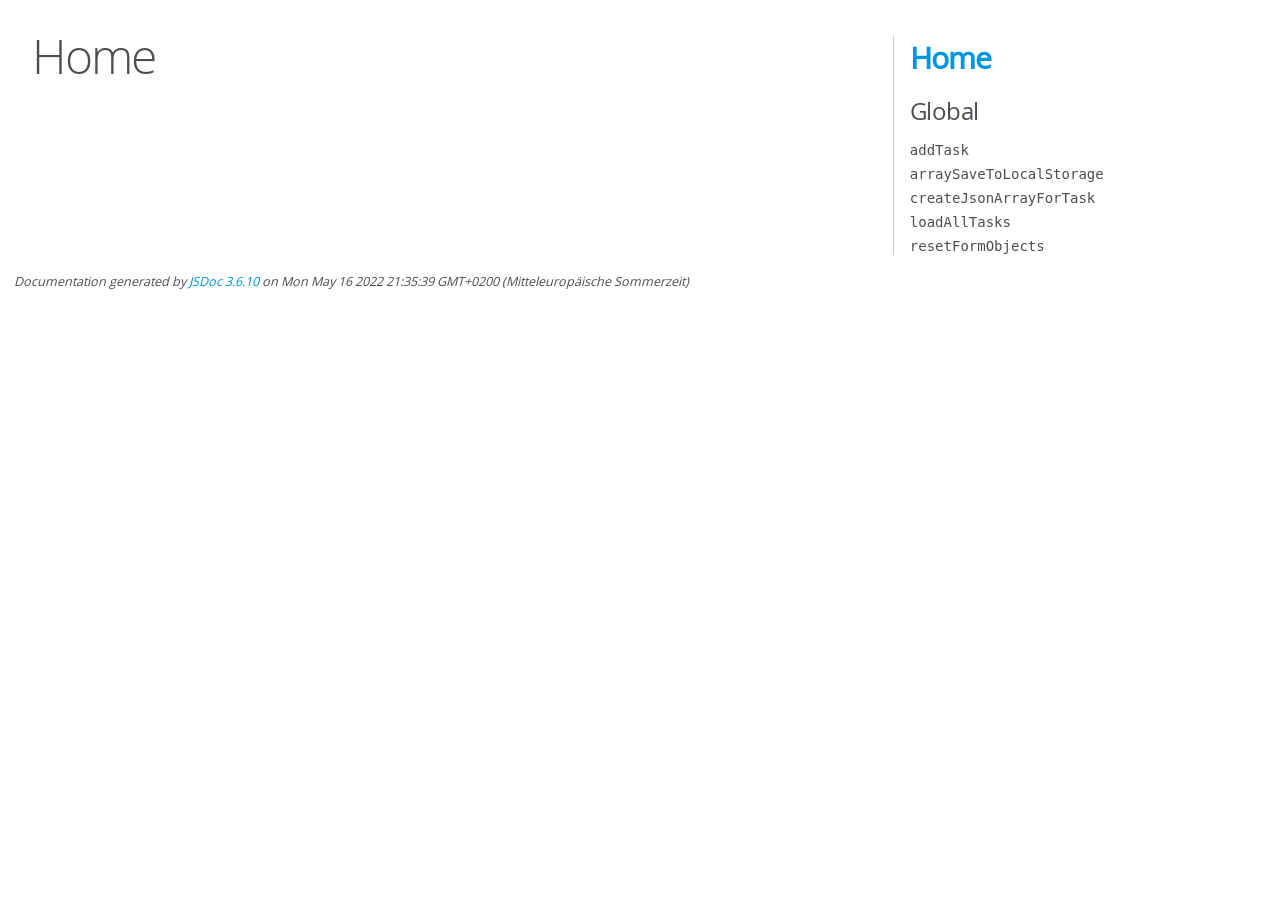
<file: js/out/index.html>
<!DOCTYPE html>
<html lang="en">
<head>
    <meta charset="utf-8">
    <title>JSDoc: Home</title>

    <script src="scripts/prettify/prettify.js"> </script>
    <script src="scripts/prettify/lang-css.js"> </script>
    <!--[if lt IE 9]>
      <script src="//html5shiv.googlecode.com/svn/trunk/html5.js"></script>
    <![endif]-->
    <link type="text/css" rel="stylesheet" href="styles/prettify-tomorrow.css">
    <link type="text/css" rel="stylesheet" href="styles/jsdoc-default.css">
</head>

<body>

<div id="main">

    <h1 class="page-title">Home</h1>

    



    


    <h3> </h3>










    









</div>

<nav>
    <h2><a href="index.html">Home</a></h2><h3>Global</h3><ul><li><a href="global.html#addTask">addTask</a></li><li><a href="global.html#arraySaveToLocalStorage">arraySaveToLocalStorage</a></li><li><a href="global.html#createJsonArrayForTask">createJsonArrayForTask</a></li><li><a href="global.html#loadAllTasks">loadAllTasks</a></li><li><a href="global.html#resetFormObjects">resetFormObjects</a></li></ul>
</nav>

<br class="clear">

<footer>
    Documentation generated by <a href="https://github.com/jsdoc/jsdoc">JSDoc 3.6.10</a> on Mon May 16 2022 21:35:39 GMT+0200 (Mitteleuropäische Sommerzeit)
</footer>

<script> prettyPrint(); </script>
<script src="scripts/linenumber.js"> </script>
</body>
</html>
</file>
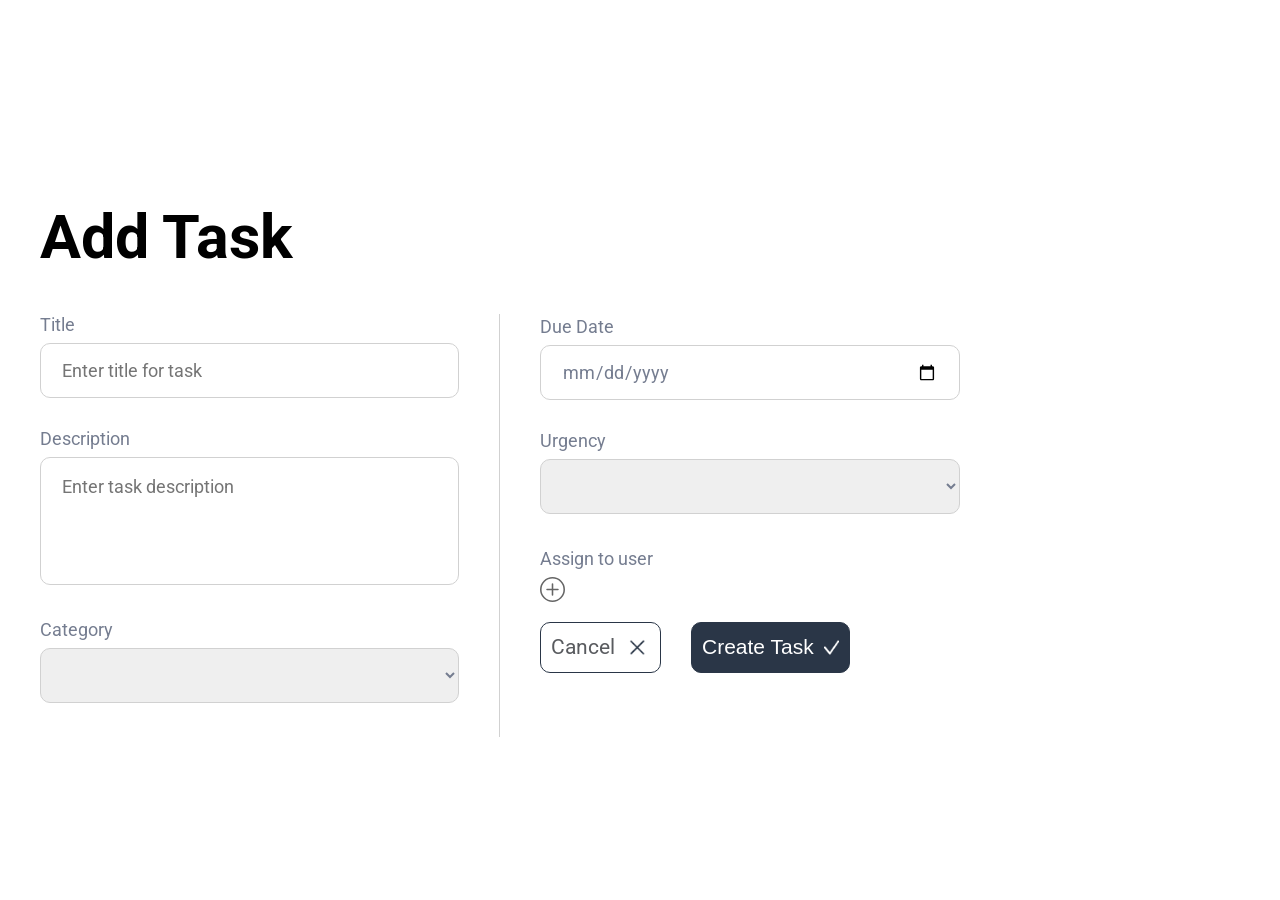
<file: addtask.html>
<!DOCTYPE html>
<html lang="en">

<head>

    <!-- Join icon -->
    <link rel="icon" type="image/x-icon" href="../img/favicon.ico">

    <!--  link google fonts Roboto -->
    <link rel="preconnect" href="https://fonts.googleapis.com">
    <link rel="preconnect" href="https://fonts.gstatic.com" crossorigin>
    <link
        href="https://fonts.googleapis.com/css2?family=Open+Sans&family=Roboto:ital,wght@0,100;0,300;0,400;0,500;0,700;0,900;1,100&display=swap"
        rel="stylesheet">

    <!-- Add Bootstrap  
    <link href="https://cdn.jsdelivr.net/npm/bootstrap@5.1.3/dist/css/bootstrap.min.css" rel="stylesheet"
        integrity="sha384-1BmE4kWBq78iYhFldvKuhfTAU6auU8tT94WrHftjDbrCEXSU1oBoqyl2QvZ6jIW3" crossorigin="anonymous">
    <script src="https://cdn.jsdelivr.net/npm/bootstrap@5.1.3/dist/js/bootstrap.bundle.min.js"
        integrity="sha384-ka7Sk0Gln4gmtz2MlQnikT1wXgYsOg+OMhuP+IlRH9sENBO0LRn5q+8nbTov4+1p"
        crossorigin="anonymous"></script>  -->

    <meta charset="UTF-8">
    <meta http-equiv="X-UA-Compatible" content="IE=edge">
    <meta name="viewport" content="width=device-width, initial-scale=1.0">

    <script src="./js/mini_backend.js"></script>
    <script src="./js/add_Task.js"></script>
    <!--<script src="./js/task.js"></script> -->
    <script src="./js/main.js"></script>
    <script src="./js/contacts.js"></script>
    <script src="./js/template.js"></script>


    <link rel="stylesheet" href="./css/main.css">
    <link rel="stylesheet" href="./css/addtask.css">
    <link rel="stylesheet" href="./css/contact-list.css">
    
    <title>Join</title>
</head>

<!-- init() -- parameter is the div id to which the class "board-menu-highlight", -->

<body onload="checkLogin()">
    <!--Include menu div-->
    <div w3-include-html="./html_templates/sidebar.html"></div>
    <!--Main div with margin from menu and top-->
    <div class="main" onclick="hideLogOut()">
        <div class="heading">

        </div>
        <!--From component of page-->
        <form onsubmit="addTask(event)">
            <div class="input-main">

                <!--Left side of form -->
                <div class="input-left">
                    <h1>Add Task</h1>
                    <div class="input-left-after-h1">
                        <label class="form-label">Title</label>
                        <input type="text" required id="title" placeholder="Enter title for task">

                        <label class="form-label">Description</label>
                        <textarea type="text" required class="" id="description" rows="3" placeholder="Enter task description"></textarea>


                        <label for="category" class="form-label">Category</label>
                        <select required class="form-select" id="category" aria-label="Default select example">
                            <option></option>
                            <option value="Marketing">Marketing</option>
                            <option value="Design">Design</option>
                            <option value="Sales">Sales</option>
                        </select>


                    </div>



                </div>
                <!--Right side of form-->
                <div class="input-right" >
                    <div class="input-right-inner" >
                    <label for="due-date" class="form-label">Due Date</label>

                    <input type="date" required id="due-date">

                    <label for="urgency" class="form-label ">Urgency</label>
                    <select required class="form-select" id="urgency" aria-label="Default select example">
                        <option></option>
                        <option value="high">high</option>
                        <option value="medium">medium</option>
                        <option value="low">low</option>
                    </select>

                    <label class="form-label label-margin">Assign to user</label>
                    <div class=" input-right-bottom">


                        <div class="avatar-plus">
                            <div id="user-img">

                            </div>
                            <!-- bootstrap svg -- class added for hover effects-->
                            <svg xmlns="http://www.w3.org/2000/svg" onclick="showUser()" id="plus-svg" width="25"
                                height="25" fill="currentColor" class="bi bi-plus-circle plus-svg" viewBox="0 0 16 16">
                                <path d="M8 15A7 7 0 1 1 8 1a7 7 0 0 1 0 14zm0 1A8 8 0 1 0 8 0a8 8 0 0 0 0 16z">
                                </path>
                                <path
                                    d="M8 4a.5.5 0 0 1 .5.5v3h3a.5.5 0 0 1 0 1h-3v3a.5.5 0 0 1-1 0v-3h-3a.5.5 0 0 1 0-1h3v-3A.5.5 0 0 1 8 4z">
                                </path>
                            </svg>
                        </div>



                        <!--Div for buttons-->

                        <div class="submit-area">
                            <div type="reset" class="button button-clear"
                                onclick="resetFormObjects()">
                                <span>Cancel</span>
                                <img src="../img/close-icon.png" class="cross-img">
                            </div>
                            <button type="submit" class="button button-fill">
                                <span>Create Task </span>
                                <img src="../img/checkmark.png" class="tick-img">
                            </button>
                            <div class="noUserSelected" id="noUserSelected"></div>

                        </div>

                    </div>
                    <div id="confirm-text" class="confirm-text"></div>

                </div>
            </div>

            </div>
        </form>
    </div>

    <div id="bg-grey" class="bg-grey d-none" onclick="closeUserDialog()">
        <div class="container-outer">
            
                <div type="button" class="button-close" aria-label="Close" >
                    <img src="../img/close-icon.png" onclick="closeUserDialog()">
                </div>
            
            
            <div id="user-container" class="user-container" onclick="event.stopPropagation()">
                
            </div>

        </div>
    </div>
</body>

</html>
</file>
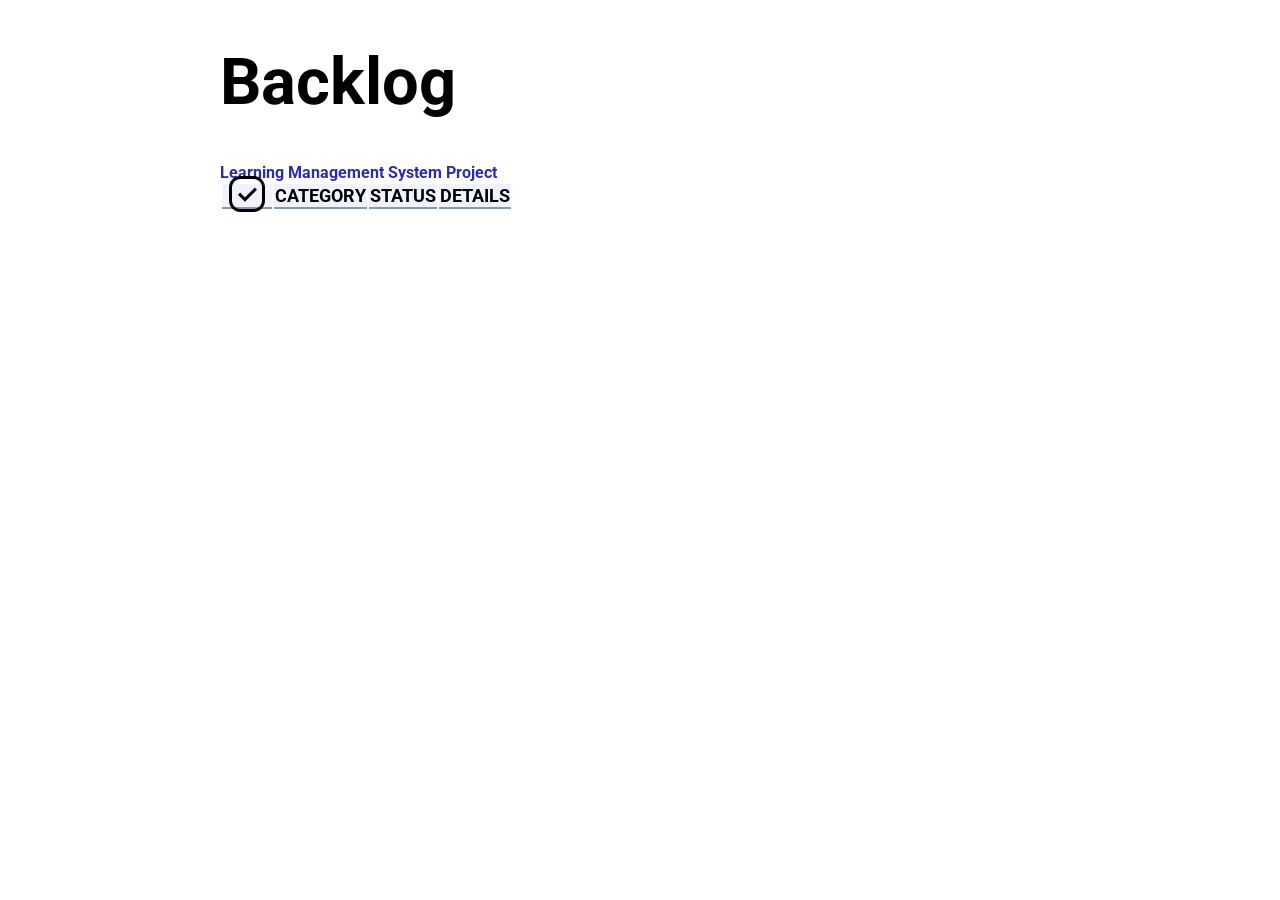
<file: backlog.html>
<!DOCTYPE html>
<html lang="en">

<head>
    <meta charset="UTF-8">
    <meta http-equiv="X-UA-Compatible" content="IE=edge">
    <meta name="viewport" content="width=device-width, initial-scale=1.0">
    <!-- fav-icon -->
    <link rel="icon" type="image/x-icon" href="../img/favicon.ico">

    <!-- bootstrap 
    <link rel="stylesheet" href="https://cdn.jsdelivr.net/npm/bootstrap@4.6.1/dist/css/bootstrap.min.css"
        integrity="sha384-zCbKRCUGaJDkqS1kPbPd7TveP5iyJE0EjAuZQTgFLD2ylzuqKfdKlfG/eSrtxUkn" crossorigin="anonymous"> -->

    <!-- Google Icons -->
    <link rel="stylesheet"
        href="https://fonts.googleapis.com/css2?family=Material+Symbols+Outlined:opsz,wght,FILL,GRAD@20..48,100..700,0..1,-50..200" />

        

    <!-- JavaScript source -->
    <script src="./js/mini_backend.js"></script>
    <script src="./js/backlog.js"></script>
    <script src="./js/main.js"></script>
    <script src="./js/add_Task.js"></script>
    <script src="js/template.js"></script>

    <!-- CSS links -->
    <link rel="stylesheet" href="./css/main.css">
    <link rel="stylesheet" href="./css/task.css">
    <link rel="stylesheet" href="./css/backlog.css">

        <!--  link google fonts Roboto -->
        <link rel="preconnect" href="https://fonts.googleapis.com">
        <link rel="preconnect" href="https://fonts.gstatic.com" crossorigin>
        <link
            href="https://fonts.googleapis.com/css2?family=Open+Sans&family=Roboto:ital,wght@0,100;0,300;0,400;0,500;0,700;0,900;1,100&display=swap"
            rel="stylesheet">

    <!-- Material Design links 
    <link rel="stylesheet" href="https://code.getmdl.io/1.3.0/material.indigo-pink.min.css"> -->

    <title>Join</title>

</head>

<body onload="showBacklogTask()">
    <!-- include main -->
    <div w3-include-html="./html_templates/menu.html"></div>

    <div class="backlog">

        <div class="headline-backlog">
            <h1>Backlog</h1>

            <h5 class="headline">Learning Management System Project</h5>
        </div>

        <div class="backlog-table">

            <table class="table">
                <thead>
                    <tr class="head-table">
                        <th scope="col"><span class="material-symbols-outlined priority">
                                priority
                            </span></th>
                        <!-- <th class="urgency-img-center" scope="col">ASSIGNED TO</th> -->
                        <th class="category-con" scope="col">CATEGORY</th>
                        <th class="details-con" scope="col">STATUS</th>
                        <th scope="col">DETAILS</th>
                    </tr>
                </thead>

                <tbody title="Add task to board" id="backlogTable">
                    <!-- Backlog Table -->
                </tbody>

            </table>

            <div id="notask"></div>

            <div id="dialog-box">
                <div id="dialog-info" class="dialogb">
                    <!-- Dialog Box -->
                </div>
            </div>

        </div>
    </div>
</body>

</html>
</file>
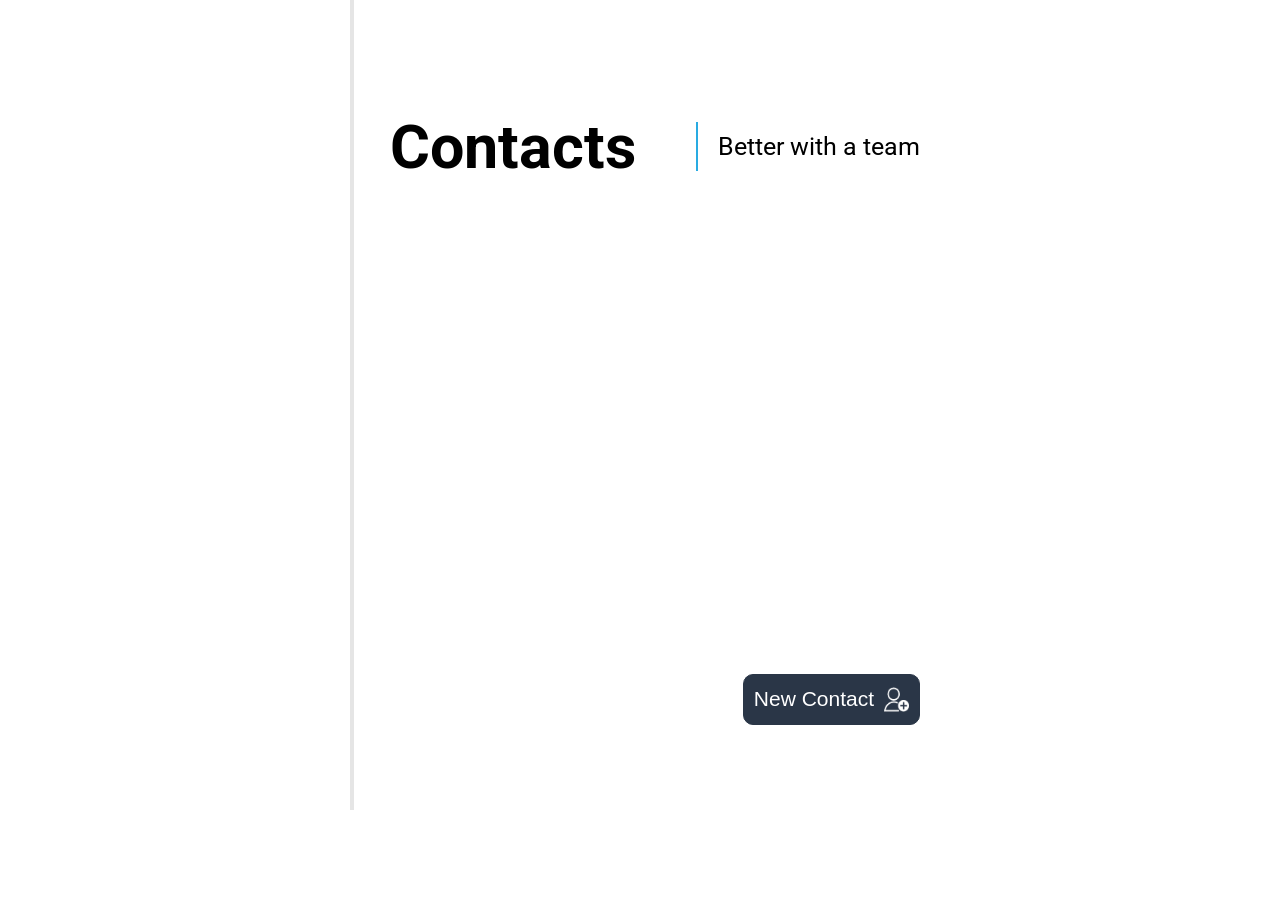
<file: contacts.html>
<!DOCTYPE html>
<html lang="en">

<head>

    <!-- Join icon -->
    <link rel="icon" type="image/x-icon" href="../img/favicon.ico">

    <!--  link google fonts Roboto -->
    <link rel="preconnect" href="https://fonts.googleapis.com">
    <link rel="preconnect" href="https://fonts.gstatic.com" crossorigin>
    <link
        href="https://fonts.googleapis.com/css2?family=Open+Sans&family=Roboto:ital,wght@0,100;0,300;0,400;0,500;0,700;0,900;1,100&display=swap"
        rel="stylesheet">


    <meta charset="UTF-8">
    <meta http-equiv="X-UA-Compatible" content="IE=edge">
    <meta name="viewport" content="width=device-width, initial-scale=1.0">

    <script src="./js/mini_backend.js"></script>
    <!-- <script src="./js/add_Task.js"></script> -->
    <!--<script src="./js/task.js"></script> -->
    <script src="./js/main.js"></script>
    <script src="./js/template.js"></script>
    <script src="./js/contacts.js"></script>


    <link rel="stylesheet" href="./css/main.css">
    <link rel="stylesheet" href="./css/contacts.css">
    <link rel="stylesheet" href="./css/contact-list.css">
    
    <title>Join</title>
</head>

<!-- init() -- parameter is the div id to which the class "board-menu-highlight", -->

<body onload="getContacts('contacts-container')">
    <!--Include menu div-->
    <div w3-include-html="./html_templates/sidebar.html"></div>
    <!--Main div with margin from menu and top-->
    <div class="container" onclick="hideLogOut()">
        
        
        <div id="contacts-container" class="contacts-container"></div>
        <div class="new-contact-container-left">
            <button class="button button-fill" onclick="showAddNewContactDialog()">
                <span class="add-contact-text">New Contact</span>
                <img src="../img/new-contact-icon.png" class="new-contact-img">
            </button>
        </div>

        <div id="bg-grey" class="bg-grey dnone" onclick="hideAddNewContactDialog()">
            <div class="add-contact-container" onclick="event.stopPropagation()">
                <div class="add-contact-left">
                    <img class="left-join-icon" src="./img/logo-white.png">
                    <span class="left-heading">Add Contact</span>
                    <span class="left-heading sub-heading">Tasks are better with a team!</span>
                    <div class="bottom-border"></div>

                </div>

                <div class="add-contact-right">
                    <div class="add-contact-avatar">
                        <img class="contact-avatar" src="./img/member.png">
                    </div>
                    

                    <div class="form-button-container">
                        <img src="./img/Close-white.png" class="close-button-white" onclick="hideAddNewContactDialog()">
                        <img src="./img/close-icon.png" class="close-button-blue" onclick="hideAddNewContactDialog()">
                        <form onsubmit="addContact(); return false;">
                            <input type="text" id="firstName" placeholder="First Name" required>
                            <input type="text" id="lastName" placeholder="Last Name" required>
                            <input type="text" id="email" placeholder="Email" required>
                            <input type="text" id="phone" placeholder="phone" required>
                            <input type="text" id="password" placeholder="Password" required>
                            
                            <div style="display: flex;">
                                <div type="reset" class="button button-clear button-respons-squre"
                                onclick="hideAddNewContactDialog()">
                                <span>Cancel</span>
                                <img src="../img/close-icon.png" class="cross-img">
                                </div>

                                <button type="submit" class="button button-fill button-respons-squre">
                                    <span>Create Contact</span>
                                    <img src="../img/checkmark.png" class="tick-img">
                                </button>
                            </div>
                            
                        </form>
                    </div>
                </div>
            </div>
        </div>

        <div class="right-side">
            <img src="./img/arrow-left-blue.png" class="back-arrow" onclick="hideFullDetails()">
            <div class="heading-contacts">
                <h1>Contacts</h1>
                <p class="slogan-text">Better with a team</p>
            </div>

            

            <div class="contact-full-details" id="contact-full-details"></div>

            <div id="bg-grey" class="bg-grey dnone" onclick="hideAddNewContactDialog()">
                <div class="add-contact-container" onclick="event.stopPropagation()">
                    <div class="add-contact-left">
                        <img class="left-join-icon" src="./img/logo-white.png">
                        <span class="left-heading">Add Contact</span>
                        <span class="left-heading sub-heading">Tasks are better with a team!</span>
                        <div class="bottom-border"></div>

                    </div>

                    <div class="add-contact-right">
                        <div class="add-contact-avatar">
                            <img class="contact-avatar" src="./img/member.png">
                        </div>
                        

                        <div class="form-button-container">
                            <img src="./img/Close-white.png" class="close-button-white" onclick="hideAddNewContactDialog()">
                        <img src="./img/close-icon.png" class="close-button-blue" onclick="hideAddNewContactDialog()">
                            <form onsubmit="addContact(); return false;">
                                <input type="text" id="firstName" placeholder="First Name" required>
                                <input type="text" id="lastName" placeholder="Last Name" required>
                                <input type="text" id="email" placeholder="Email" required>
                                <input type="text" id="phone" placeholder="phone" required>
                                <input type="text" id="password" placeholder="Password" required>
                                
                                <div style="display: flex;">
                                    <div type="reset" class="button button-clear button-respons-squre"
                                    onclick="hideAddNewContactDialog()">
                                    <span>Cancel</span>
                                    <img src="../img/close-icon.png" class="cross-img">
                                    </div>

                                    <button type="submit" class="button button-fill button-respons-squre">
                                        <span>Create Contact</span>
                                        <img src="../img/checkmark.png" class="tick-img">
                                    </button>
                                </div>
                                
                            </form>
                        </div>
                    </div>


                    
                </div>
            </div>

            <div class="new-contact-container">
                <button class="button button-fill" onclick="showAddNewContactDialog()">
                    <span class="add-contact-text">New Contact</span>
                    <img src="../img/new-contact-icon.png" class="new-contact-img">
                </button>
            </div>
            

        </div>

        
    </div>
</body>
</html>
</file>
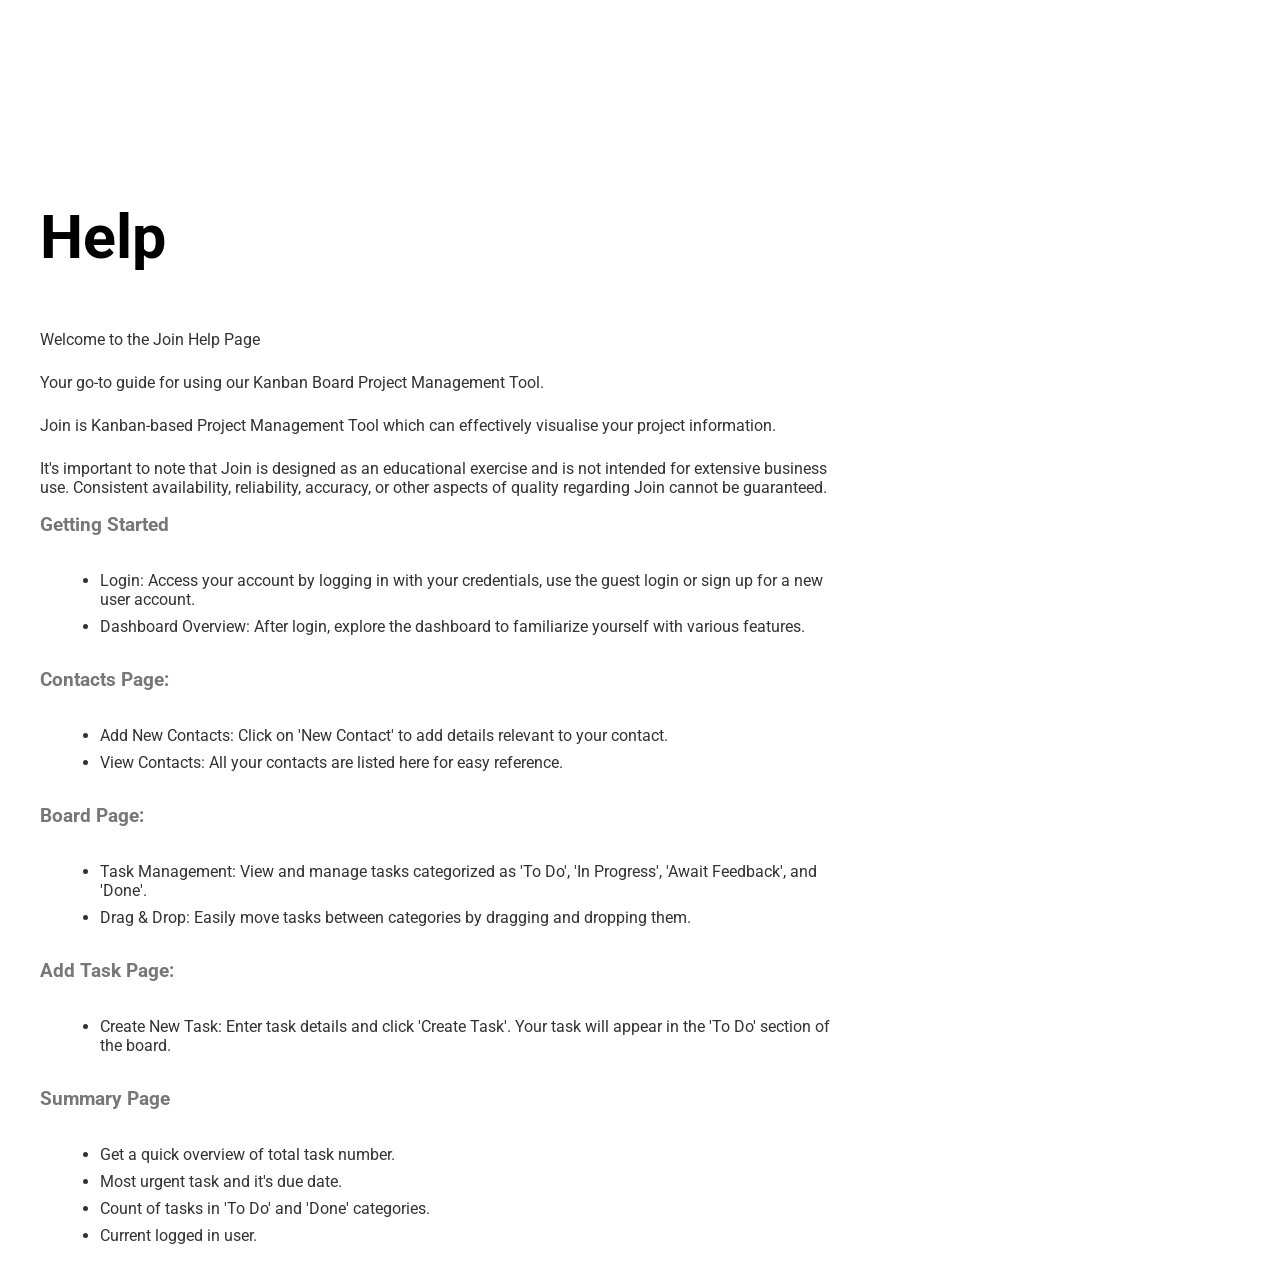
<file: help.html>
<!DOCTYPE html>
<html lang="en">

<head>

    <!-- Join icon -->
    <link rel="icon" type="image/x-icon" href="../img/favicon.ico">

    <!--  link google fonts Roboto -->
    <link rel="preconnect" href="https://fonts.googleapis.com">
    <link rel="preconnect" href="https://fonts.gstatic.com" crossorigin>
    <link
        href="https://fonts.googleapis.com/css2?family=Open+Sans&family=Roboto:ital,wght@0,100;0,300;0,400;0,500;0,700;0,900;1,100&display=swap"
        rel="stylesheet">


    <meta charset="UTF-8">
    <meta http-equiv="X-UA-Compatible" content="IE=edge">
    <meta name="viewport" content="width=device-width, initial-scale=1.0">

    <script src="./js/mini_backend.js"></script>
    <!-- <script src="./js/add_Task.js"></script> -->
    <!--<script src="./js/task.js"></script> -->
    <script src="./js/main.js"></script>
    <script src="./js/template.js"></script>
    <script src="./js/help.js"></script>


    <link rel="stylesheet" href="./css/main.css">
    <link rel="stylesheet" href="./css/help.css">
    <link rel="stylesheet" href="./css/contact-list.css">

    <title>Join</title>
</head>

<!-- init() -- parameter is the div id to which the class "board-menu-highlight", -->

<body onload="showUser()">
    <!--Include menu div-->
    <div w3-include-html="./html_templates/sidebar.html"></div>
    <!--Main div with margin from menu and top-->
    <div class="container" onclick="hideLogOut()">
        <div class="help-page heading">
            <h1>Help</h1>
            <p>Welcome to the Join Help Page</p>
            <p>Your go-to guide for using our Kanban Board Project Management Tool.</p>
            <p>Join is Kanban-based Project Management Tool which can effectively visualise your project information.</p>
            <p>It's important to note that Join is designed as an educational exercise and is not intended for extensive business use. Consistent availability, reliability, accuracy, or other aspects of quality regarding Join cannot be guaranteed.</p>

            <h3>Getting Started</h3>
            <ul>
                <li>Login: Access your account by logging in with your credentials, use the guest login or sign up for a
                    new user account.</li>
                <li>Dashboard Overview: After login, explore the dashboard to familiarize yourself with various
                    features.</li>
            </ul>

            <h3>Contacts Page:</h3>
            <ul>
                <li>Add New Contacts: Click on 'New Contact' to add details relevant to your contact.</li>
                <li>View Contacts: All your contacts are listed here for easy reference.</li>
            </ul>
            <h3>Board Page:</h3>
            <ul>
                <li>Task Management: View and manage tasks categorized as 'To Do', 'In Progress', 'Await Feedback', and
                    'Done'.</li>
                <li>Drag & Drop: Easily move tasks between categories by dragging and dropping them.</li>
            </ul>

            <h3>Add Task Page:</h3>
            <ul>
                <li>Create New Task: Enter task details and click 'Create Task'. Your task will appear in the 'To Do'
                    section of the board.</li>
            </ul>


            <h3>Summary Page</h3>
            <ul>
                <li>Get a quick overview of total task number.</li>
                <li>Most urgent task and it's due date.</li>
                <li>Count of tasks in 'To Do' and 'Done' categories.</li>
                <li>Current logged in user.</li>
            </ul>
        </div>
    </div>
    </div>
</body>

</html>
</file>
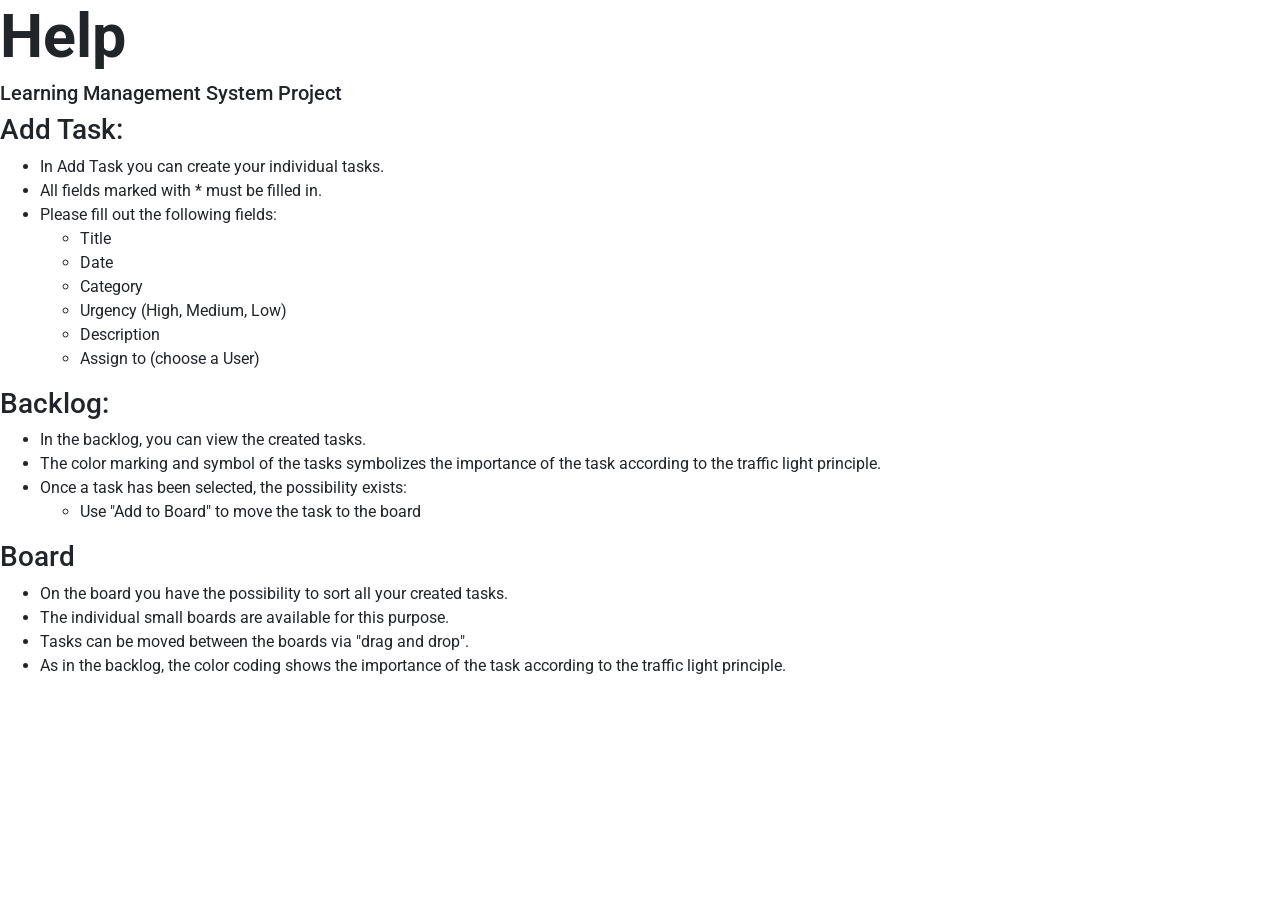
<file: help_old.html>
<!DOCTYPE html>
<html lang="en">

<head>
    <meta charset="UTF-8">
    <meta http-equiv="X-UA-Compatible" content="IE=edge">
    <meta name="viewport" content="width=device-width, initial-scale=1.0">
    <!-- fav-icon -->
    <link rel="icon" type="image/x-icon" href="../img/favicon.ico">

    <link rel="stylesheet" href="https://cdn.jsdelivr.net/npm/bootstrap@4.6.1/dist/css/bootstrap.min.css"
        integrity="sha384-zCbKRCUGaJDkqS1kPbPd7TveP5iyJE0EjAuZQTgFLD2ylzuqKfdKlfG/eSrtxUkn" crossorigin="anonymous">

    <!-- JavaScript source -->
    <script src="./js/mini_backend.js"></script>
    <script src="./js/main.js"></script>

    <!-- CSS links -->
    <link rel="stylesheet" href="./css/main.css">
    <link rel="stylesheet" href="./css/help.css">

    <!--  link google fonts Roboto -->
    <link rel="preconnect" href="https://fonts.googleapis.com">
    <link rel="preconnect" href="https://fonts.gstatic.com" crossorigin>
    <link
        href="https://fonts.googleapis.com/css2?family=Open+Sans&family=Roboto:ital,wght@0,100;0,300;0,400;0,500;0,700;0,900;1,100&display=swap"
        rel="stylesheet">

    <!-- Material Design links 
    <link rel="stylesheet" href="https://code.getmdl.io/1.3.0/material.indigo-pink.min.css">   -->

    <title>Join</title>

</head>

<body onload="init('help-link')">
    <!-- include main -->
    <div w3-include-html="./html_templates/menu.html"></div>

    <div class="help-main">

        <div class="headline-help">
            <h1>Help</h1>

            <h5 class="headline">Learning Management System Project</h5>
        </div>

        <!-- <ul class="toggles">
            <li>
                <a class="testt" id="0" onclick="toggleText(0)" href="#">1 Wie erstellt man ein Task?</a>
                <div class="question" id="hi">Lorem ipsum dolor sit amet consectetur adipisicing elit. Voluptas cum
                    deleniti error vel perspiciatis magnam atque aliquam quis, delectus repudiandae reiciendis omnis
                    incidunt praesentium voluptatibus, inventore quidem enim blanditiis deserunt?</div>
            </li>
            <li>
                <a class="testt" id="1" onclick="toggleText(this)" href="#">2 Was wird in Backlog gemacht?</a>
                <div class="question" id="hi">Lorem ipsum dolor sit amet consectetur adipisicing elit</div>
            </li>
            <li>
                <a class="testt" onclick="toggleText(this)" href="#">3 Priorität von Task?</a>
                <div class="question" id="hi">Lorem ipsum dolor sit amet consectetur adipisicing elit</div>
            </li>
            <li>
                <a class="testt" onclick="toggleText(this)" href="#">4 Board Tasks verschieben</a>
                <div class="question" id="hi">Lorem ipsum dolor sit amet consectetur adipisicing elit</div>
            </li>
            <li>
                <a class="testt" onclick="toggleText(this)" href="#"></a>
                <div class="question" id="hi">Lorem ipsum dolor sit amet consectetur adipisicing elit</div>
            </li>
            <li>
                <a class="testt" onclick="test(5)" href="#"></a>
            </li>
            <li>
                <a class="testt" onclick="test(6)" href="#"></a>
            </li>
        </ul>
        <div class="content" id="content"> -->

            <h3>Add Task:</h3>
            <ul>
                <li>In Add Task you can create your individual tasks.</li>
                <li>All fields marked with * must be filled in.</li>
                <li>Please fill out the following fields:
                    <ul>
                        <li>Title</li>
                        <li>Date</li>
                        <li>Category</li>
                        <li>Urgency (High, Medium, Low)</li>
                        <li>Description</li>
                        <li>Assign to (choose a User)</li>
                    </ul>
                </li>
            </ul>
            <h3>Backlog:</h3>
            <ul>
                <li>In the backlog, you can view the created tasks.</li>
                <li>The color marking and symbol of the tasks symbolizes the importance of the task according to the traffic light principle.</li>
                <li>Once a task has been selected, the possibility exists:
                    <ul>
                        <li>Use "Add to Board" to move the task to the board</li>
                    </ul>
                </li>
            </ul>
            <h3>Board</h3>
            <ul>
                <li>On the board you have the possibility to sort all your created tasks.</li>
                <li>The individual small boards are available for this purpose.</li>
                <li>Tasks can be moved between the boards via "drag and drop".</li>
                <li>As in the backlog, the color coding shows the importance of the task according to the traffic light principle.</li>
            </ul>
            <!-- <h2>Weitere Hilfe</h2>
            <ul>
                <li>Weitere Hilfe erhalten Sie über die im Impressum hinterlegten Kontaktdaten</li>
                <li>Wir stehen Ihnen zur Seite !</li>
            </ul> -->

        </div>
    </div>

    </div>

    <!-- <script>
        function toggleText() {
            let test = document.getElementById('hi');
            test.classList.toggle("mystyle");

        }
    </script> -->

</body>

</html>
</file>
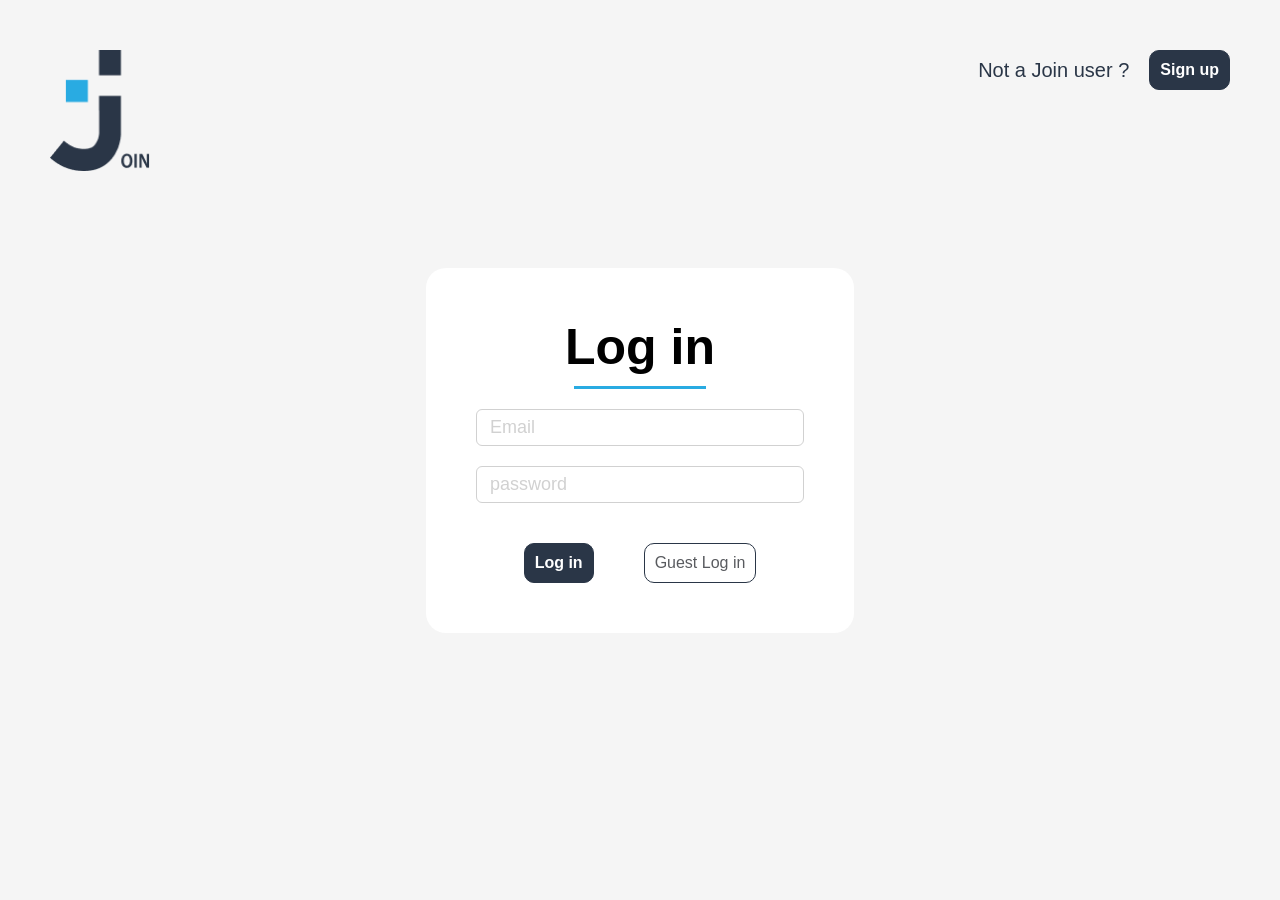
<file: login.html>
<!DOCTYPE html>
<html lang="en">
<head>
    <script src="./js/mini_backend.js"></script>
    <script src="./js/main.js"></script>
    <script src="./js/login.js"></script>

    <meta charset="UTF-8">
    <meta http-equiv="X-UA-Compatible" content="IE=edge">
    <meta name="viewport" content="width=device-width, initial-scale=1.0">
    <title>Document</title>

    <link rel="stylesheet" href="./css/main.css">
    <link rel="stylesheet" href="./css/login.css">
</head>
<body onload="init('addTask-link')"> 
    <header>
        <img src="./img/join-logo-white.png">
        <div class="header-right">
            <span class="header-right-text">Not a Join user ?</span>
            <button type="submit" class="button button-fill">
                <a class="sign-up-link" href="./registration.html">Sign up</a>
            </button>
        </div>
    </header>
    

    <div class="login-dialog">
        <h1>Log in</h1>
        <div class="border-bottom"></div>
        <form onsubmit="login(event); return false;">
            <input type="text" id="email" placeholder="Email">
            <input type="text" id="password" placeholder="password">

            <div class="forgot-text">
                <!-- <span >Forgot my password</span> -->
            </div>
            <div class="button-container">
                <button type="submit" class="button button-fill log-in">
                    <span>Log in</span>
                </button>
                <button class="button button-clear" onclick="guestLogin()">
                    <span>Guest Log in</span>
                </button>
            </div>

        </form>

    </div>
    <div class="header-right mobile-header">
        <span class="header-right-text">Not a Join user ?</span>
        <button type="submit" class="button button-fill">
            <a class="sign-up-link" href="./registration.html">Sign up</a>
        </button>
    </div>
    
    

    <div id='msgBox'>
        
    </div>
    
</body>
</html>
</file>
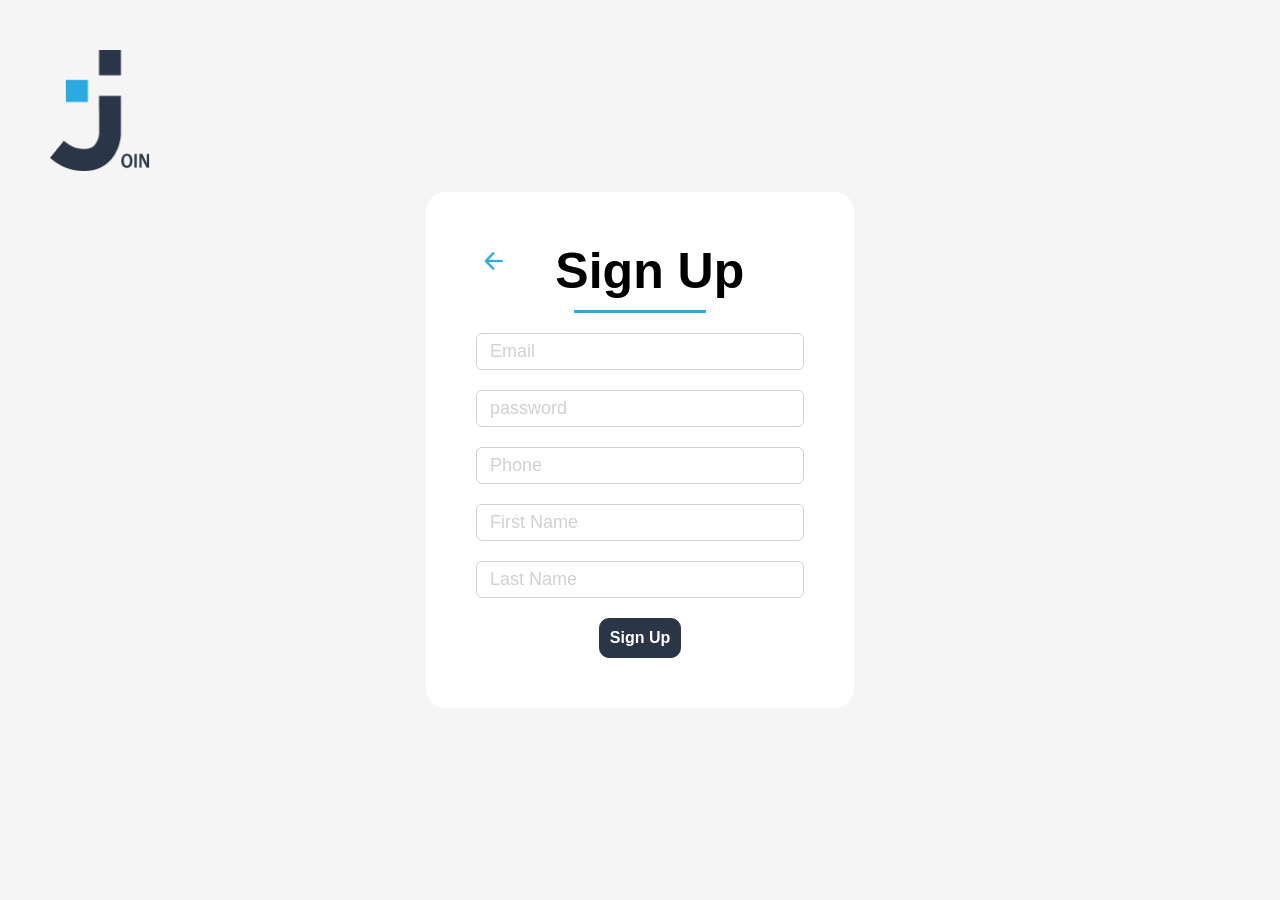
<file: registration.html>
<!DOCTYPE html>
<html lang="en">
<head>
    <script src="./js/mini_backend.js"></script>
    <script src="./js/main.js"></script>
    <script src="./js/registration.js"></script>

    <meta charset="UTF-8">
    <meta http-equiv="X-UA-Compatible" content="IE=edge">
    <meta name="viewport" content="width=device-width, initial-scale=1.0">
    <title>Document</title>

    <link rel="stylesheet" href="./css/main.css">
    <link rel="stylesheet" href="./css/login.css">
</head>
<body onload="init('addTask-link')"> 
    <header>
        <img src="./img/join-logo-white.png">
        
    </header>
    

    <div class="login-dialog">
        <div class="sign-in-head">
           <a href="./login.html"><img src="./img/blue-back-arrow.png"></a> 
            <h1>Sign Up</h1>
        </div>
        
        <div class="border-bottom"></div>
        <form onsubmit="addUser(event); return false;">
            <input type="text" id="email" placeholder="Email" required>
            <input type="text" id="password" placeholder="password" required>
            <input type="text" id="phone" placeholder="Phone" required>
            <input type="text" id="name" placeholder="First Name" required>
            <input type="text" id="lastName" placeholder="Last Name" required>

            
            <div class="button-container">
                <button type="submit" class="button button-fill sign-up">
                    <span>Sign Up</span>
                </button>
                
            </div>

        </form>

    </div>
    

    <div id='msgBox'>
        
    </div>
    
</body>
</html>
</file>
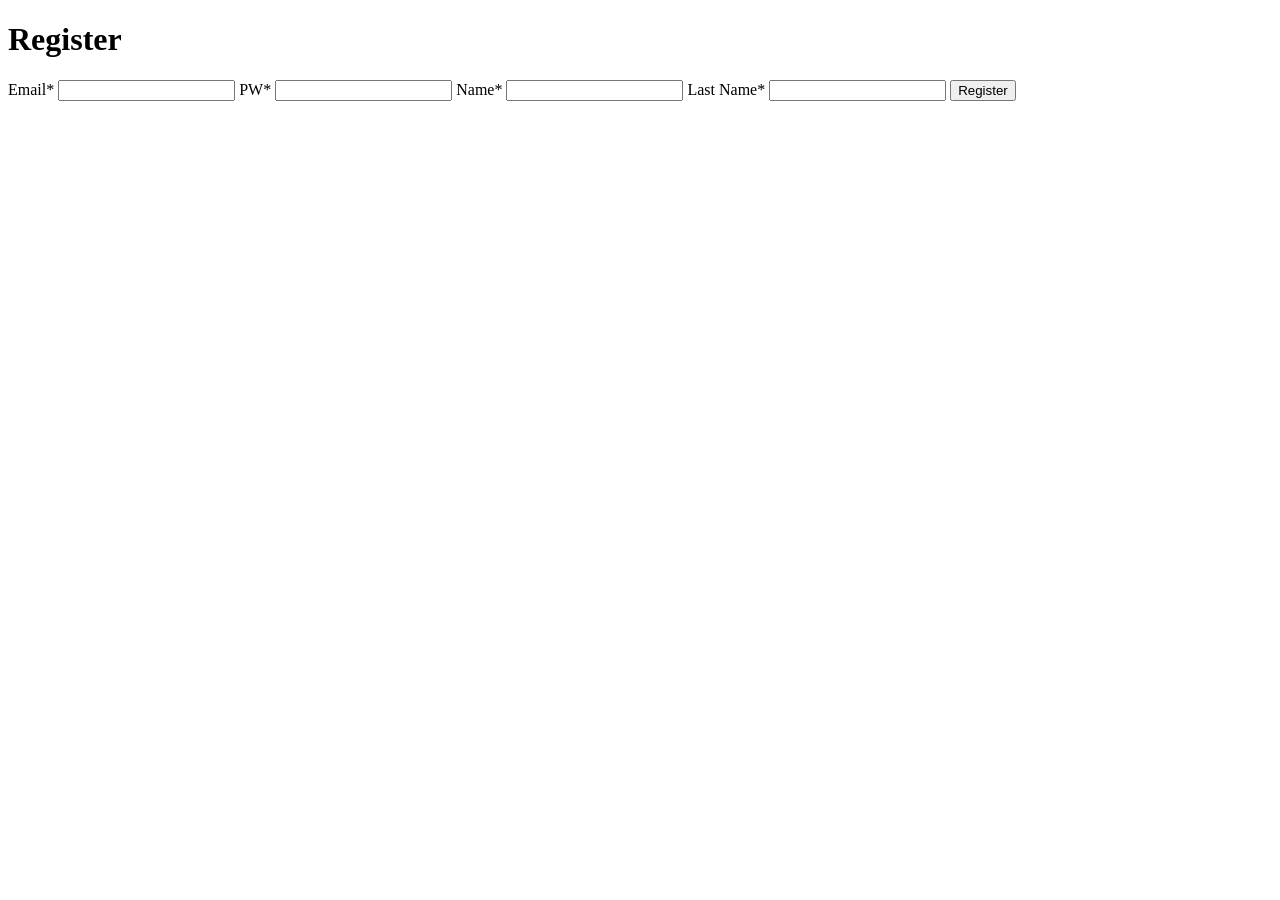
<file: registration_old.html>
<!DOCTYPE html>
<html lang="en">
<head>
    <!-- Join icon -->
    <link rel="icon" type="image/x-icon" href="../img/favicon.ico">

    <!--  link google fonts Roboto -->
    <link rel="preconnect" href="https://fonts.googleapis.com">
    <link rel="preconnect" href="https://fonts.gstatic.com" crossorigin>
    <link
        href="https://fonts.googleapis.com/css2?family=Open+Sans&family=Roboto:ital,wght@0,100;0,300;0,400;0,500;0,700;0,900;1,100&display=swap"
        rel="stylesheet">

    <script src="./js/mini_backend.js"></script>
    <script src="./js/registration.js"></script>
    <script src="./js/main.js"></script>
    <script src="./js/summary.js"></script>

    <meta charset="UTF-8">
    <meta http-equiv="X-UA-Compatible" content="IE=edge">
    <meta name="viewport" content="width=device-width, initial-scale=1.0">
    <title>Document</title>
</head>
<body onload="init('addTask-link')"> 

    <h1>Register</h1>

    <form onsubmit="addUser(event); return false;">
        <label for="title" class="form-label">Email*</label>
        <input type="text" id="email">

        <label for="title" class="form-label">PW*</label>
        <input type="text" id="password">

        <label for="title" class="form-label">Name*</label>
        <input type="text" id="name">

        <label for="title" class="form-label">Last Name*</label>
        <input type="text" id="lastName">

        <button type="submit">Register</button>
    
    </form>
    
</body>
</html>
</file>
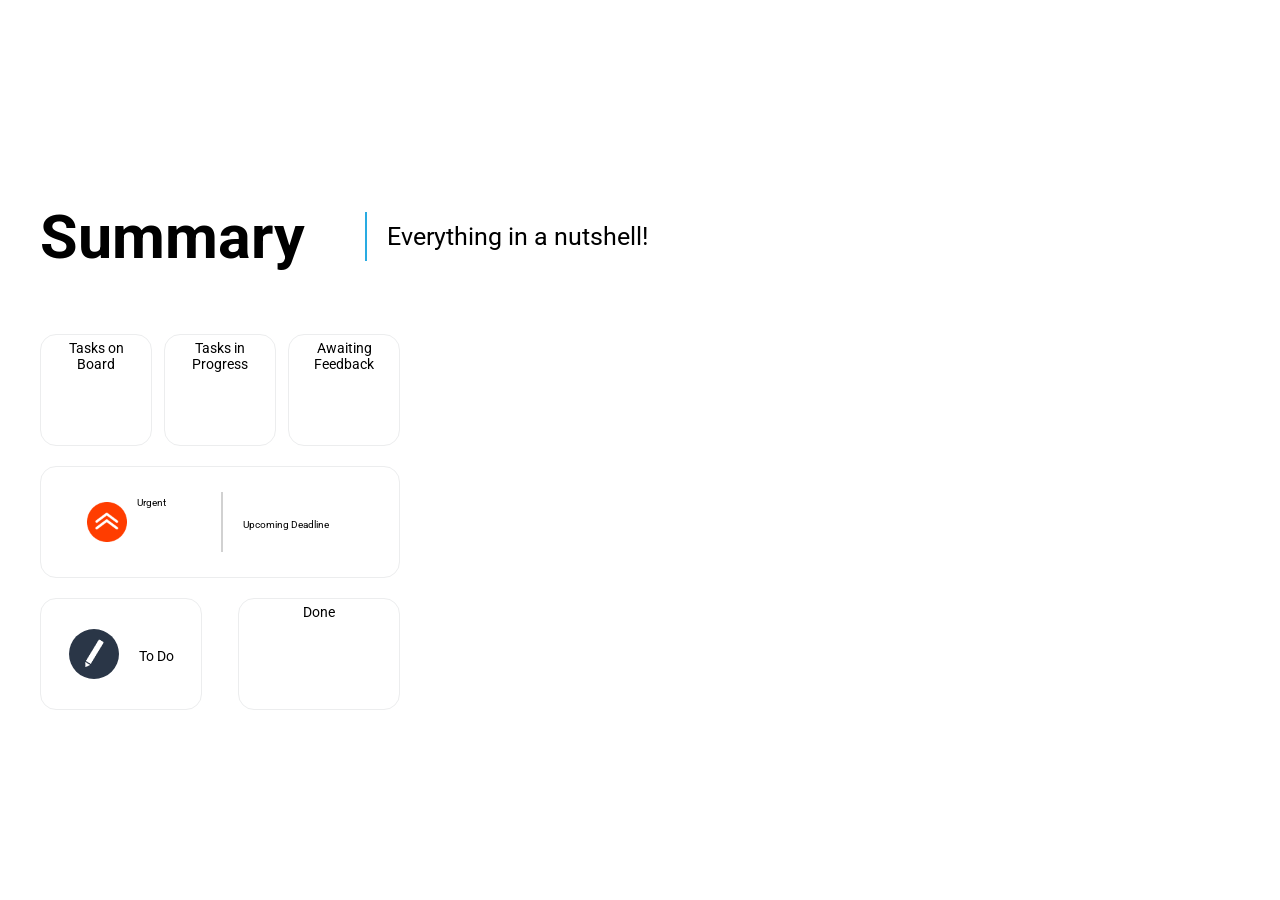
<file: summary.html>
<!DOCTYPE html>
<html lang="en">

<head>

    <!-- Join icon -->
    <link rel="icon" type="image/x-icon" href="../img/favicon.ico">

    <!--  link google fonts Roboto -->
    <link rel="preconnect" href="https://fonts.googleapis.com">
    <link rel="preconnect" href="https://fonts.gstatic.com" crossorigin>
    <link
        href="https://fonts.googleapis.com/css2?family=Open+Sans&family=Roboto:ital,wght@0,100;0,300;0,400;0,500;0,700;0,900;1,100&display=swap"
        rel="stylesheet">

    <!-- Add Bootstrap  
    <link href="https://cdn.jsdelivr.net/npm/bootstrap@5.1.3/dist/css/bootstrap.min.css" rel="stylesheet"
        integrity="sha384-1BmE4kWBq78iYhFldvKuhfTAU6auU8tT94WrHftjDbrCEXSU1oBoqyl2QvZ6jIW3" crossorigin="anonymous">
    <script src="https://cdn.jsdelivr.net/npm/bootstrap@5.1.3/dist/js/bootstrap.bundle.min.js"
        integrity="sha384-ka7Sk0Gln4gmtz2MlQnikT1wXgYsOg+OMhuP+IlRH9sENBO0LRn5q+8nbTov4+1p"
        crossorigin="anonymous"></script>  -->

    <meta charset="UTF-8">
    <meta http-equiv="X-UA-Compatible" content="IE=edge">
    <meta name="viewport" content="width=device-width, initial-scale=1.0">

    <script src="./js/mini_backend.js"></script>
    <script src="./js/add_Task.js"></script>
    <!--<script src="./js/task.js"></script> -->
    <script src="./js/main.js"></script>
    <script src="./js/template.js"></script>
    <script src="./js/summary.js"></script>


    <link rel="stylesheet" href="./css/main.css">
    <link rel="stylesheet" href="./css/summary.css">
    <title>Join</title>
</head>

<!-- init() -- parameter is the div id to which the class "board-menu-highlight", -->

<body onload="getStats()">
    <!--Include menu div-->
    <div w3-include-html="./html_templates/sidebar.html"></div>
    <!--Main div with margin from menu and top-->
    <div class="main" onclick="hideLogOut()">
        <div class="heading">
            <h1>Summary</h1>
            <p class="slogan-text">Everything in a nutshell!</p>
        </div>

        <div class="input-main">
            <!--Left side -->
            <div class="input-left">
                <div onclick="openBoardWindow()" class="row">
                    <div class="task-nr" id="Task-tot">
                        <span id="count" class="count"></span>
                        <span class="count-descr">Tasks on<br>Board</span>
                    </div>
                    <div class="task-nr" id="Task-progress">
                        <span id="progress" class="count"></span>
                        <span class="count-descr">Tasks in<br>Progress</span>
                    </div>
                    <div class="task-nr" id="Task-feedback">
                        <span id="feedback" class="count"></span>
                        <span class="count-descr">Awaiting<br>Feedback</span>
                    </div>
                </div>

                <div onclick="openBoardWindow()" class="row">
                    <div class="urgent-nr">
                        <div class="urgent-nr-left">
                            <img class="urgent-arrow" src="./img/urgent-arrow.png">

                            <div class="urgent-date-text">
                                <div id="Task-urgent" class="urgent-date-nr"></div>
                                <span class="deadline-descr">Urgent</span>
                            </div>
                        
                        </div>
                        <div class="urgent-nr-right">
                            <span id="urgentDate" class="urgent-date"></span>
                            <span class="deadline-descr">Upcoming Deadline</span>
                        </div>
                    </div>
                </div>
                    <div onclick="openBoardWindow()" class="row">
                        <div class="" id="Task-tot">
                            <div class="todo-container">
                                <div class="pencil-background">
                                    <img class="pencil" src="./img/pencil.png">
                                </div>
                                
                                <div class="todo-nr-container">
                                    <span id="todo" class="count"></span>
                                    <span class="count-descr">To Do</span>
                                </div>
                                
                            </div>

                            
                        </div>
                        <div class="task-nr-bottom" id="Task-progress">
                            <span id="done" class="count"></span>
                            <span class="count-descr">Done</span>
                        </div>
                    </div>
        </div>

        <!--Right side of form-->
        <div class="input-right">
            <div id="userName"></div>
        </div>
    </div>
</body>
</html>
</file>
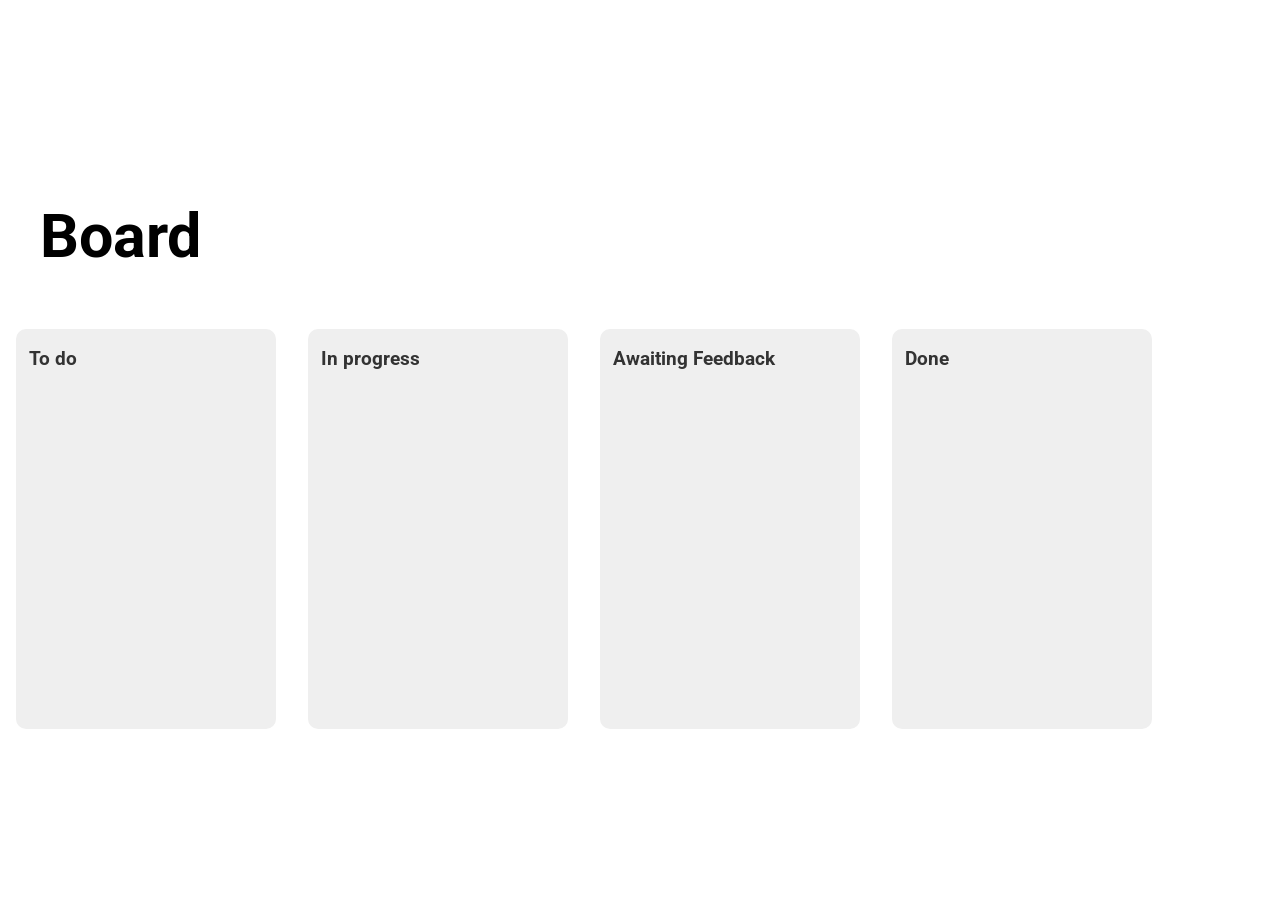
<file: task.html>
<!DOCTYPE html>
<html lang="en">

<head>
    <meta charset="UTF-8">
    <meta http-equiv="X-UA-Compatible" content="IE=edge">
    <meta name="viewport" content="width=device-width, initial-scale=1.0">

    <!-- Join icon -->
    <link rel="icon" type="image/x-icon" href="../img/favicon.ico">

    <link rel="stylesheet" href="./css/main.css">
    <link rel="stylesheet" href="./css/task.css">
    <link rel="stylesheet" href="./css/contact-list.css">

    <script src="./js/mini_backend.js"></script>
    <script src="./js/template.js"></script>
    <script src="./js/task.js"></script>
    <script src="./js/main.js"></script>
    

    <!-- font -->
    <link rel="preconnect" href="https://fonts.googleapis.com">
    <link rel="preconnect" href="https://fonts.gstatic.com" crossorigin>
    <link
        href="https://fonts.googleapis.com/css2?family=Open+Sans&family=Roboto:ital,wght@0,100;0,300;0,400;0,500;0,700;0,900;1,100&display=swap"
        rel="stylesheet">
    <title>Join</title>
</head>

<body onload="showOverview()">
    <div w3-include-html="./html_templates/sidebar.html"></div>

    <div class="heading" onclick="hideLogOut()">
        <h1 class="head-text">Board</h1>
        
    </div>

    <div class="main columns">
        <div class="category" ondrop="moveTo('todo'); removeHighlight('todo-content')"
            ondragover="allowDrop(event); highlight('todo-content')" ondragleave="removeHighlight('todo-content')"
            id="todo-content">
            <div class="group-title">
                <h3>To do</h3>
            </div>
            
            <div class="all-tasks" id="todo">

            </div>
        </div>
        <div class="category" ondrop="moveTo('inProgress'); removeHighlight('inProgress-content')"
            ondragover="allowDrop(event); highlight('inProgress-content')"
            ondragleave="removeHighlight('inProgress-content')" 
            id="inProgress-content">
            <div class="group-title">
                <h3>In progress</h3>
            </div>
            
            <div class="all-tasks" id="inProgress"></div>
        </div>
        <div class="category" ondrop="moveTo('testing'); removeHighlight('testing-content')"
            ondragover="allowDrop(event); highlight('testing-content')" ondragleave="removeHighlight('testing-content')"
            id="testing-content">
            <div class="group-title">
                <h3>Awaiting Feedback</h3>
            </div>
            
            <div class="all-tasks" id="testing"></div>
        </div>
        <div class="category" ondrop="moveTo('done'); removeHighlight('done-content')"
            ondragover="allowDrop(event); highlight('done-content')" ondragleave="removeHighlight('done-content')"
            id="done-content">
            <div class="group-title">
                <h3>Done</h3>
            </div>
            
            <div class="all-tasks" id="done"></div>
        </div>

        <div id="dialog-box">
            <div id="dialog-info" class="dialogb">
                <!-- Dialog Box -->
            </div>
        </div>
    </div>
</body>

</html>
</file>
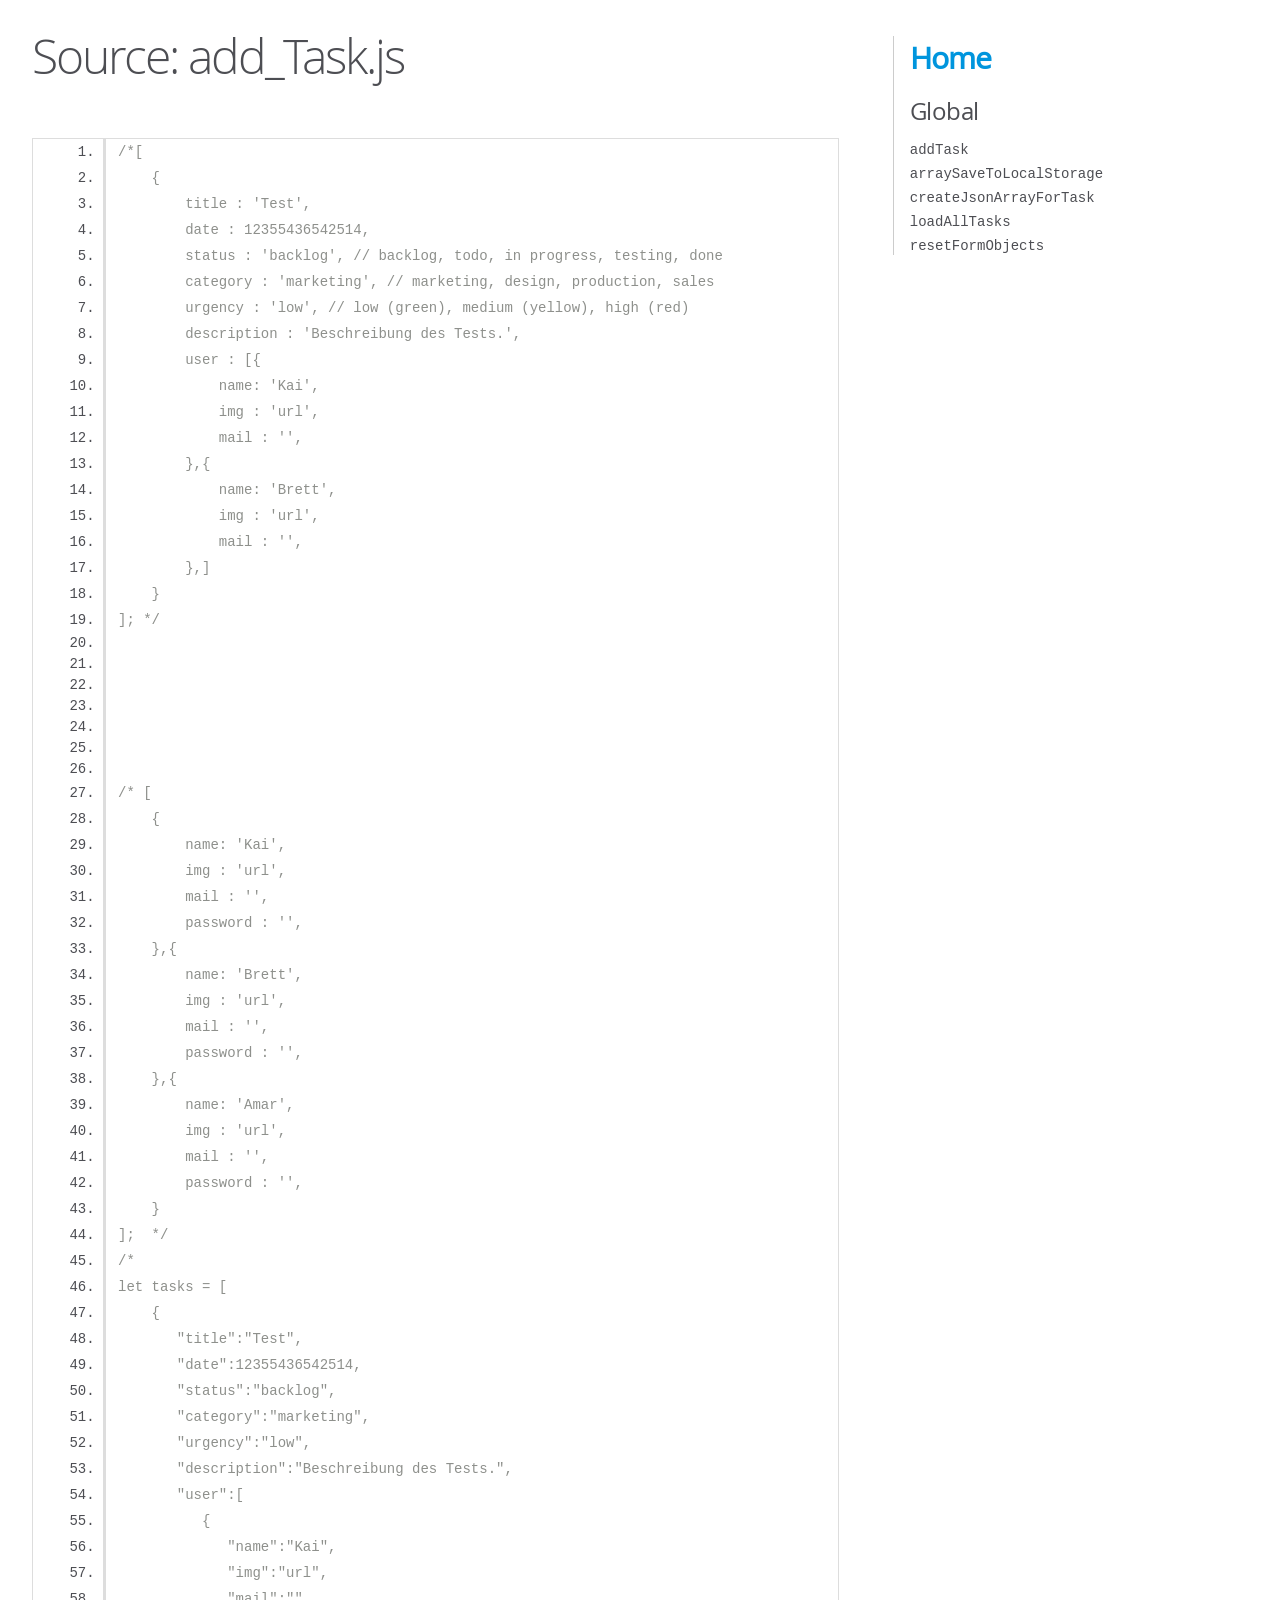
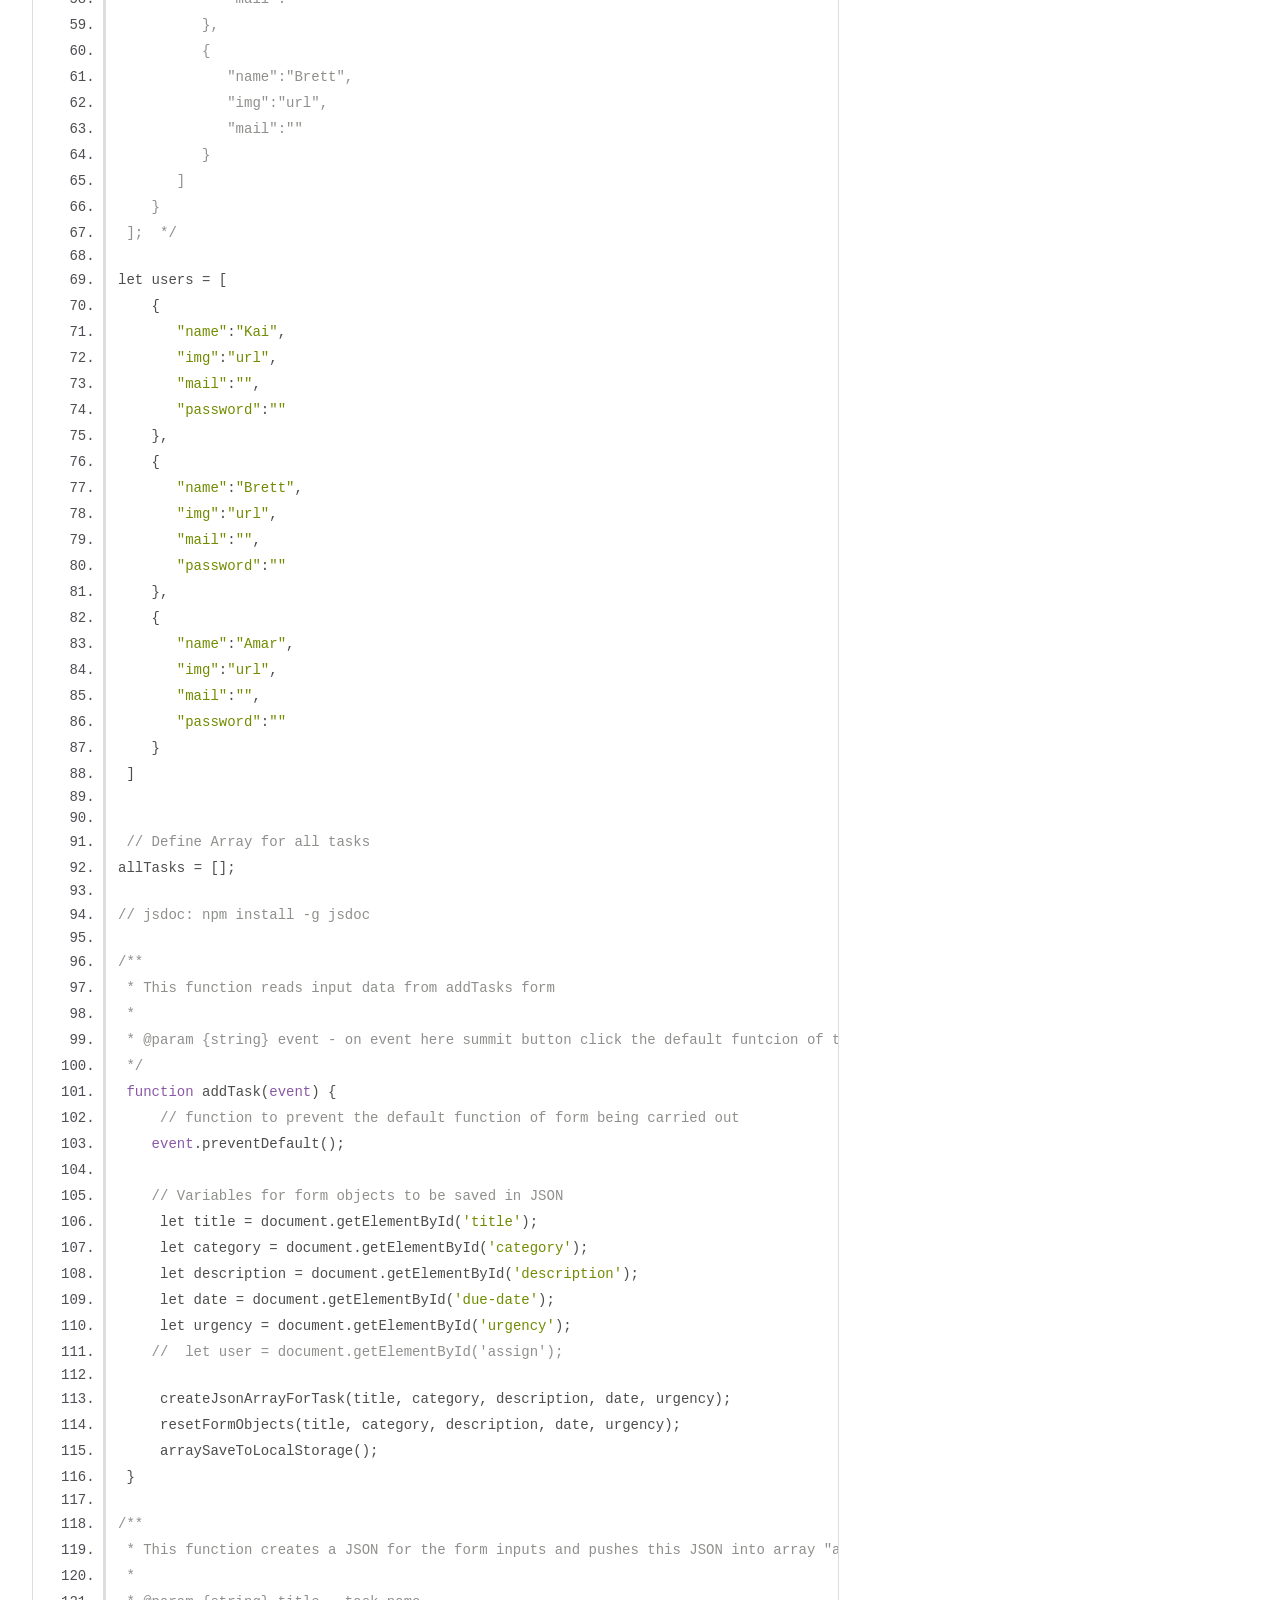
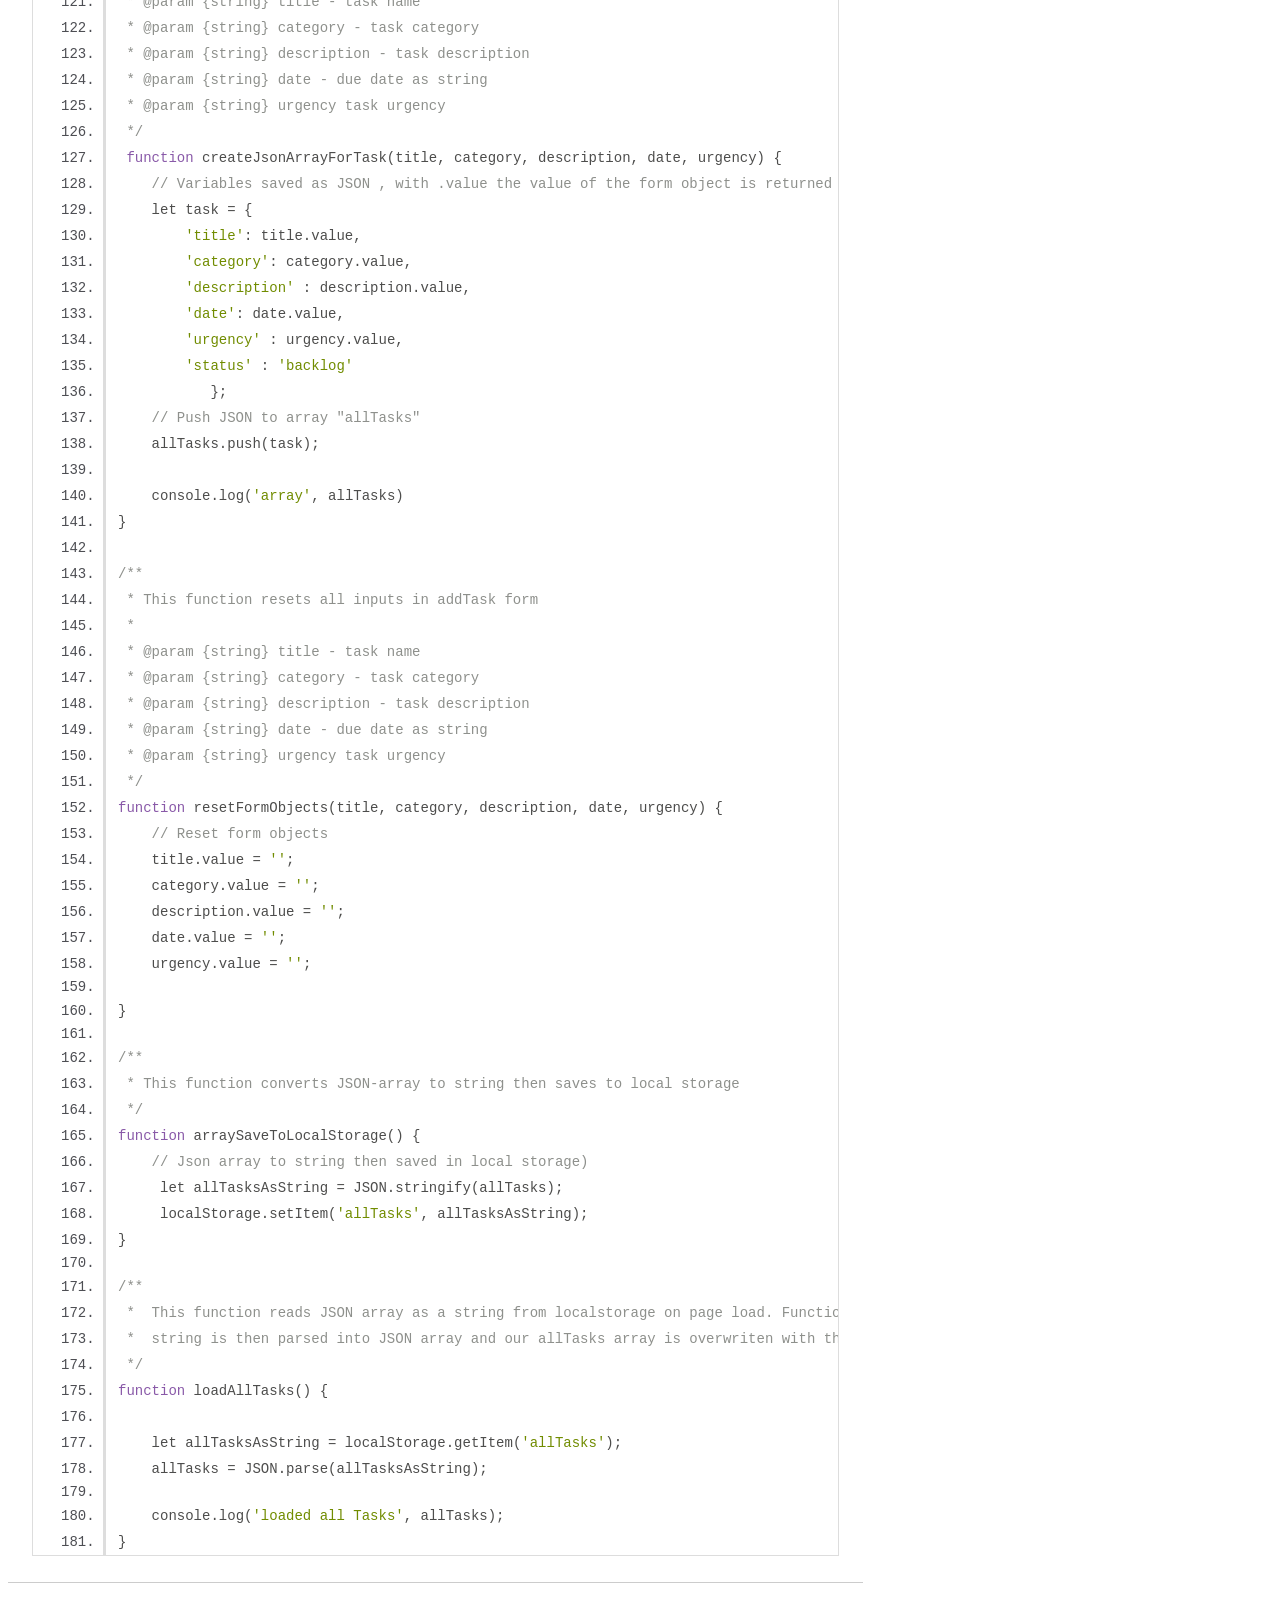
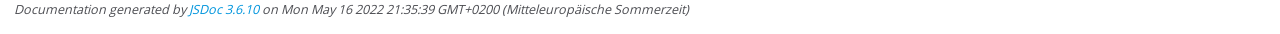
<file: js/out/add_Task.js.html>
<!DOCTYPE html>
<html lang="en">
<head>
    <meta charset="utf-8">
    <title>JSDoc: Source: add_Task.js</title>

    <script src="scripts/prettify/prettify.js"> </script>
    <script src="scripts/prettify/lang-css.js"> </script>
    <!--[if lt IE 9]>
      <script src="//html5shiv.googlecode.com/svn/trunk/html5.js"></script>
    <![endif]-->
    <link type="text/css" rel="stylesheet" href="styles/prettify-tomorrow.css">
    <link type="text/css" rel="stylesheet" href="styles/jsdoc-default.css">
</head>

<body>

<div id="main">

    <h1 class="page-title">Source: add_Task.js</h1>

    



    
    <section>
        <article>
            <pre class="prettyprint source linenums"><code>/*[
    {
        title : 'Test',
        date : 12355436542514,
        status : 'backlog', // backlog, todo, in progress, testing, done
        category : 'marketing', // marketing, design, production, sales
        urgency : 'low', // low (green), medium (yellow), high (red)
        description : 'Beschreibung des Tests.',
        user : [{
            name: 'Kai',
            img : 'url',
            mail : '',
        },{
            name: 'Brett',
            img : 'url',
            mail : '',
        },]
    }
]; */







/* [
    {
        name: 'Kai',
        img : 'url',
        mail : '',
        password : '',
    },{
        name: 'Brett',
        img : 'url',
        mail : '',
        password : '',
    },{
        name: 'Amar',
        img : 'url',
        mail : '',
        password : '',
    }
];  */
/*
let tasks = [
    {
       "title":"Test",
       "date":12355436542514,
       "status":"backlog",
       "category":"marketing",
       "urgency":"low",
       "description":"Beschreibung des Tests.",
       "user":[
          {
             "name":"Kai",
             "img":"url",
             "mail":""
          },
          {
             "name":"Brett",
             "img":"url",
             "mail":""
          }
       ]
    }
 ];  */

let users = [
    {
       "name":"Kai",
       "img":"url",
       "mail":"",
       "password":""
    },
    {
       "name":"Brett",
       "img":"url",
       "mail":"",
       "password":""
    },
    {
       "name":"Amar",
       "img":"url",
       "mail":"",
       "password":""
    }
 ]


 // Define Array for all tasks
allTasks = [];

// jsdoc: npm install -g jsdoc

/**
 * This function reads input data from addTasks form
 * 
 * @param {string} event - on event here summit button click the default funtcion of the form is prevented so that processes in console can be seen and the page is not automatically reloaded.
 */
 function addTask(event) {
     // function to prevent the default function of form being carried out
    event.preventDefault();
    
    // Variables for form objects to be saved in JSON
     let title = document.getElementById('title');
     let category = document.getElementById('category');
     let description = document.getElementById('description');
     let date = document.getElementById('due-date');
     let urgency = document.getElementById('urgency');
    //  let user = document.getElementById('assign');

     createJsonArrayForTask(title, category, description, date, urgency);       
     resetFormObjects(title, category, description, date, urgency);       
     arraySaveToLocalStorage();
 }

/**
 * This function creates a JSON for the form inputs and pushes this JSON into array "allTasks"
 * 
 * @param {string} title - task name
 * @param {string} category - task category
 * @param {string} description - task description
 * @param {string} date - due date as string
 * @param {string} urgency task urgency
 */
 function createJsonArrayForTask(title, category, description, date, urgency) {
    // Variables saved as JSON , with .value the value of the form object is returned (writen this way so that the form can then be reset).
    let task = {
        'title': title.value,
        'category': category.value,
        'description' : description.value,
        'date': date.value,
        'urgency' : urgency.value,
        'status' : 'backlog'
           };
    // Push JSON to array "allTasks"
    allTasks.push(task); 
    
    console.log('array', allTasks)
}  
 
/**
 * This function resets all inputs in addTask form
 * 
 * @param {string} title - task name
 * @param {string} category - task category
 * @param {string} description - task description
 * @param {string} date - due date as string
 * @param {string} urgency task urgency
 */
function resetFormObjects(title, category, description, date, urgency) {
    // Reset form objects
    title.value = '';
    category.value = '';
    description.value = '';
    date.value = '';
    urgency.value = '';

}    

/**
 * This function converts JSON-array to string then saves to local storage
 */
function arraySaveToLocalStorage() {
    // Json array to string then saved in local storage)
     let allTasksAsString = JSON.stringify(allTasks);
     localStorage.setItem('allTasks', allTasksAsString);
}

/**
 *  This function reads JSON array as a string from localstorage on page load. Function call in html body "onload"
 *  string is then parsed into JSON array and our allTasks array is overwriten with this array on load.
 */    
function loadAllTasks() {
    
    let allTasksAsString = localStorage.getItem('allTasks');
    allTasks = JSON.parse(allTasksAsString);

    console.log('loaded all Tasks', allTasks);
}</code></pre>
        </article>
    </section>




</div>

<nav>
    <h2><a href="index.html">Home</a></h2><h3>Global</h3><ul><li><a href="global.html#addTask">addTask</a></li><li><a href="global.html#arraySaveToLocalStorage">arraySaveToLocalStorage</a></li><li><a href="global.html#createJsonArrayForTask">createJsonArrayForTask</a></li><li><a href="global.html#loadAllTasks">loadAllTasks</a></li><li><a href="global.html#resetFormObjects">resetFormObjects</a></li></ul>
</nav>

<br class="clear">

<footer>
    Documentation generated by <a href="https://github.com/jsdoc/jsdoc">JSDoc 3.6.10</a> on Mon May 16 2022 21:35:39 GMT+0200 (Mitteleuropäische Sommerzeit)
</footer>

<script> prettyPrint(); </script>
<script src="scripts/linenumber.js"> </script>
</body>
</html>
</file>
<file: js/out/styles/prettify-tomorrow.css>
/* Tomorrow Theme */
/* Original theme - https://github.com/chriskempson/tomorrow-theme */
/* Pretty printing styles. Used with prettify.js. */
/* SPAN elements with the classes below are added by prettyprint. */
/* plain text */
.pln {
  color: #4d4d4c; }

@media screen {
  /* string content */
  .str {
    color: #718c00; }

  /* a keyword */
  .kwd {
    color: #8959a8; }

  /* a comment */
  .com {
    color: #8e908c; }

  /* a type name */
  .typ {
    color: #4271ae; }

  /* a literal value */
  .lit {
    color: #f5871f; }

  /* punctuation */
  .pun {
    color: #4d4d4c; }

  /* lisp open bracket */
  .opn {
    color: #4d4d4c; }

  /* lisp close bracket */
  .clo {
    color: #4d4d4c; }

  /* a markup tag name */
  .tag {
    color: #c82829; }

  /* a markup attribute name */
  .atn {
    color: #f5871f; }

  /* a markup attribute value */
  .atv {
    color: #3e999f; }

  /* a declaration */
  .dec {
    color: #f5871f; }

  /* a variable name */
  .var {
    color: #c82829; }

  /* a function name */
  .fun {
    color: #4271ae; } }
/* Use higher contrast and text-weight for printable form. */
@media print, projection {
  .str {
    color: #060; }

  .kwd {
    color: #006;
    font-weight: bold; }

  .com {
    color: #600;
    font-style: italic; }

  .typ {
    color: #404;
    font-weight: bold; }

  .lit {
    color: #044; }

  .pun, .opn, .clo {
    color: #440; }

  .tag {
    color: #006;
    font-weight: bold; }

  .atn {
    color: #404; }

  .atv {
    color: #060; } }
/* Style */
/*
pre.prettyprint {
  background: white;
  font-family: Consolas, Monaco, 'Andale Mono', monospace;
  font-size: 12px;
  line-height: 1.5;
  border: 1px solid #ccc;
  padding: 10px; }
*/

/* Specify class=linenums on a pre to get line numbering */
ol.linenums {
  margin-top: 0;
  margin-bottom: 0; }

/* IE indents via margin-left */
li.L0,
li.L1,
li.L2,
li.L3,
li.L4,
li.L5,
li.L6,
li.L7,
li.L8,
li.L9 {
  /* */ }

/* Alternate shading for lines */
li.L1,
li.L3,
li.L5,
li.L7,
li.L9 {
  /* */ }
</file>
<file: js/out/styles/jsdoc-default.css>
@font-face {
    font-family: 'Open Sans';
    font-weight: normal;
    font-style: normal;
    src: url('../fonts/OpenSans-Regular-webfont.eot');
    src:
        local('Open Sans'),
        local('OpenSans'),
        url('../fonts/OpenSans-Regular-webfont.eot?#iefix') format('embedded-opentype'),
        url('../fonts/OpenSans-Regular-webfont.woff') format('woff'),
        url('../fonts/OpenSans-Regular-webfont.svg#open_sansregular') format('svg');
}

@font-face {
    font-family: 'Open Sans Light';
    font-weight: normal;
    font-style: normal;
    src: url('../fonts/OpenSans-Light-webfont.eot');
    src:
        local('Open Sans Light'),
        local('OpenSans Light'),
        url('../fonts/OpenSans-Light-webfont.eot?#iefix') format('embedded-opentype'),
        url('../fonts/OpenSans-Light-webfont.woff') format('woff'),
        url('../fonts/OpenSans-Light-webfont.svg#open_sanslight') format('svg');
}

html
{
    overflow: auto;
    background-color: #fff;
    font-size: 14px;
}

body
{
    font-family: 'Open Sans', sans-serif;
    line-height: 1.5;
    color: #4d4e53;
    background-color: white;
}

a, a:visited, a:active {
    color: #0095dd;
    text-decoration: none;
}

a:hover {
    text-decoration: underline;
}

header
{
    display: block;
    padding: 0px 4px;
}

tt, code, kbd, samp {
    font-family: Consolas, Monaco, 'Andale Mono', monospace;
}

.class-description {
    font-size: 130%;
    line-height: 140%;
    margin-bottom: 1em;
    margin-top: 1em;
}

.class-description:empty {
    margin: 0;
}

#main {
    float: left;
    width: 70%;
}

article dl {
    margin-bottom: 40px;
}

article img {
  max-width: 100%;
}

section
{
    display: block;
    background-color: #fff;
    padding: 12px 24px;
    border-bottom: 1px solid #ccc;
    margin-right: 30px;
}

.variation {
    display: none;
}

.signature-attributes {
    font-size: 60%;
    color: #aaa;
    font-style: italic;
    font-weight: lighter;
}

nav
{
    display: block;
    float: right;
    margin-top: 28px;
    width: 30%;
    box-sizing: border-box;
    border-left: 1px solid #ccc;
    padding-left: 16px;
}

nav ul {
    font-family: 'Lucida Grande', 'Lucida Sans Unicode', arial, sans-serif;
    font-size: 100%;
    line-height: 17px;
    padding: 0;
    margin: 0;
    list-style-type: none;
}

nav ul a, nav ul a:visited, nav ul a:active {
    font-family: Consolas, Monaco, 'Andale Mono', monospace;
    line-height: 18px;
    color: #4D4E53;
}

nav h3 {
    margin-top: 12px;
}

nav li {
    margin-top: 6px;
}

footer {
    display: block;
    padding: 6px;
    margin-top: 12px;
    font-style: italic;
    font-size: 90%;
}

h1, h2, h3, h4 {
    font-weight: 200;
    margin: 0;
}

h1
{
    font-family: 'Open Sans Light', sans-serif;
    font-size: 48px;
    letter-spacing: -2px;
    margin: 12px 24px 20px;
}

h2, h3.subsection-title
{
    font-size: 30px;
    font-weight: 700;
    letter-spacing: -1px;
    margin-bottom: 12px;
}

h3
{
    font-size: 24px;
    letter-spacing: -0.5px;
    margin-bottom: 12px;
}

h4
{
    font-size: 18px;
    letter-spacing: -0.33px;
    margin-bottom: 12px;
    color: #4d4e53;
}

h5, .container-overview .subsection-title
{
    font-size: 120%;
    font-weight: bold;
    letter-spacing: -0.01em;
    margin: 8px 0 3px 0;
}

h6
{
    font-size: 100%;
    letter-spacing: -0.01em;
    margin: 6px 0 3px 0;
    font-style: italic;
}

table
{
    border-spacing: 0;
    border: 0;
    border-collapse: collapse;
}

td, th
{
    border: 1px solid #ddd;
    margin: 0px;
    text-align: left;
    vertical-align: top;
    padding: 4px 6px;
    display: table-cell;
}

thead tr
{
    background-color: #ddd;
    font-weight: bold;
}

th { border-right: 1px solid #aaa; }
tr > th:last-child { border-right: 1px solid #ddd; }

.ancestors, .attribs { color: #999; }
.ancestors a, .attribs a
{
    color: #999 !important;
    text-decoration: none;
}

.clear
{
    clear: both;
}

.important
{
    font-weight: bold;
    color: #950B02;
}

.yes-def {
    text-indent: -1000px;
}

.type-signature {
    color: #aaa;
}

.name, .signature {
    font-family: Consolas, Monaco, 'Andale Mono', monospace;
}

.details { margin-top: 14px; border-left: 2px solid #DDD; }
.details dt { width: 120px; float: left; padding-left: 10px;  padding-top: 6px; }
.details dd { margin-left: 70px; }
.details ul { margin: 0; }
.details ul { list-style-type: none; }
.details li { margin-left: 30px; padding-top: 6px; }
.details pre.prettyprint { margin: 0 }
.details .object-value { padding-top: 0; }

.description {
    margin-bottom: 1em;
    margin-top: 1em;
}

.code-caption
{
    font-style: italic;
    font-size: 107%;
    margin: 0;
}

.source
{
    border: 1px solid #ddd;
    width: 80%;
    overflow: auto;
}

.prettyprint.source {
    width: inherit;
}

.source code
{
    font-size: 100%;
    line-height: 18px;
    display: block;
    padding: 4px 12px;
    margin: 0;
    background-color: #fff;
    color: #4D4E53;
}

.prettyprint code span.line
{
  display: inline-block;
}

.prettyprint.linenums
{
  padding-left: 70px;
  -webkit-user-select: none;
  -moz-user-select: none;
  -ms-user-select: none;
  user-select: none;
}

.prettyprint.linenums ol
{
  padding-left: 0;
}

.prettyprint.linenums li
{
  border-left: 3px #ddd solid;
}

.prettyprint.linenums li.selected,
.prettyprint.linenums li.selected *
{
  background-color: lightyellow;
}

.prettyprint.linenums li *
{
  -webkit-user-select: text;
  -moz-user-select: text;
  -ms-user-select: text;
  user-select: text;
}

.params .name, .props .name, .name code {
    color: #4D4E53;
    font-family: Consolas, Monaco, 'Andale Mono', monospace;
    font-size: 100%;
}

.params td.description > p:first-child,
.props td.description > p:first-child
{
    margin-top: 0;
    padding-top: 0;
}

.params td.description > p:last-child,
.props td.description > p:last-child
{
    margin-bottom: 0;
    padding-bottom: 0;
}

.disabled {
    color: #454545;
}
</file>
<file: css/main.css>
body {
    margin: 0;
    font-family: 'Open Sans', sans-serif !important;
    font-family: 'Roboto', sans-serif !important;
}

.board-menu {
    position: fixed;
    display: inline-block;
    top: 0;
    left: 0;
    bottom: 0;
    width: 200px;
    background-color: #2c2ca8;
    z-index: 1100;
}

.main {
    margin-top: 80px;
}

.board-menu-highlight{
    border-left: solid;
    padding-left: 10px;
}


.board-menu a {
    color: aliceblue;
    text-decoration: none;
}

.links-con {
    font-size: 20px;
    padding-top: 120px;
    list-style: none;
}

.links-con li {
    padding-top: 12px;
}

.logo-img {
    position: absolute;
    padding-left: 55px;
    padding-top: 20px;

}

.profile-logo {
    display: flex;
    padding-left: 70px;
    position: absolute;
    bottom: 85px;
    fill: cornsilk;
    box-sizing: content-box;
}

.menu-navbar {
    display: none;
}


@media (max-width: 960px) {

    .main {
        margin-left: 0;
        margin-top: 0px;
    }
    

    .board-menu {
        position: fixed;
        display: inline-block;
        top: 0;
        left: 0;
        right: 0;
        background-color: #2c2ca8;
        height: 100px;
        width: 100%;
    }

    .links-con a {
        display: flex;
        align-items: center;
        padding: 5px;
        text-decoration: none;
        transition: all 0.2s;
    }

    .links-con a:hover {
        border-left: 5px solid;
        background: #2c2ca8;

    }

    .profile-logo {
        display: none;
    }

    .logo-img {
        width: 50px;
        padding-top: 20px;
        box-sizing: unset;
    }

    .menu-navbar {
        position: absolute;
        top: 25px;
        right: 35px;
        fill: aliceblue;
        /* display: flex; */
        font-size: 50px;
        color: aliceblue;
        cursor: pointer;
        display: block;
        box-sizing: border-box;
        transition: all 0.3s;
    }

    .dropdown {
        position: relative;
    }
    ul {
        list-style: none;
        margin-block-start: 0;
        margin-block-end: 0;
        padding-inline-start: 0;
    }

    .links-con {
        background: rgb(36, 121, 241);
        opacity: 0;
        visibility: hidden;
        /* min-width: 100%; */
        width: 150px;
        height: 0;
        position: absolute;
        top: 75px;
        right: 10px;
        transform-origin: top;
        transform: scaleY(0);
        transition: transform 0.3s;
    }

    .links-con::before {
        content: "";
        position: absolute;
        width: 15px;
        height: 15px;
        background: rgb(36, 121, 241);
        transform: rotate(45deg);
        top: -7px;
        right: 43px;
        z-index: -1;
    }

    .dropdown:hover > .links-con {
        padding-top: 0;
        opacity: 1;
        visibility: visible;
        height: unset;
        transform: scaleY(1);
    }
    .dropdown:hover > .menu-navbar {
        background: rgb(236, 187, 42);
    }


}
</file>
<file: css/addtask.css>
body {
    line-height: inherit;
}

h1{
    font-size: 61px;
    font-weight: 700;
}

input{
    height: 27px;
    padding: 13px 21px;
    font-size: 18px;
    border: 1px solid #d1d1d1;
    border-radius: 10px;
    resize: none;
    outline: none;
    margin-bottom: 30px;
    color: #757D90;
    font-family: 'Roboto', sans-serif;
}

textarea{
    margin-bottom: 34px;
    height: 90px;
    padding: 18px 21px;
    font-size: 18px;
    border: 1px solid #d1d1d1;
    border-radius: 10px;
    resize: none;
    outline: none;
    color: #757D90;
    font-family: 'Roboto', sans-serif;
}

select{
    margin-bottom: 34px;
    height: 55px;
    padding: 0px 21px;
    font-size: 18px;
    border: 1px solid #d1d1d1;
    border-radius: 10px;
    resize: none;
    outline: none;
    color: #757D90;
    font-family: 'Roboto', sans-serif;
}

.head-text{
    margin: 0;
    color: rgba(0, 0, 0, 0.7);
    font-weight: bold;
    font-size: 35px;
}
.head-text-small{
    color: #2c2ca8;
    font-size: 16px;
    font-weight: 500;
}
.heading{
    margin-bottom: 40px !important;
    margin-top: 160px !important;
    
}

.main{
    margin-right: 40px;
}

.input-main{
    display: flex;
    max-width: 1000px; 
}

.input-left{
    width: 50%;
    display: flex;
    flex-direction: column;
    padding-left: 40px;
    
}

.input-left-after-h1{
    display: flex;
    flex-direction: column;
    padding-right: 40px;
    border-right: 1px solid #d1d1d1;
}

.input-right{
    display: flex;
    flex-direction: column;
    width: 50%;
    padding-left: 40px;;
    padding-top: 156px;
}

.input-right-inner{
        display: flex;
        padding-right: 40px;
        flex-direction: column;
    }


.form-label{
    color: #757D90;
    font-weight: 400;
    margin-bottom: 8px;
    font-size: 18px;
}

.avatar{
    width: 55px;
    height: 55px;
    margin-bottom: 5px;
    margin-right: 10px;
    align-items: center;
    border-radius: 50%;
    object-fit: cover;
}


.avatar:hover{
    opacity: 0.6;
}

.plus-svg{
    opacity: 60%;
    
}

.plus-svg-middle{
    opacity: 60%;
    margin-top: -7px;
}


.plus-svg:hover {
    fill: #29ABE2;
    cursor: pointer;
    opacity: 100%;
}
.button{
    display: flex;
    align-items: center;
    padding: 12px 10px;
    font-size: 16px;
    border: 1px solid #2A3647;
    border-radius: 10px;
    cursor: pointer;
}

.button-clear{
   background-color: white;
   color: #595b5f;
}


.button-clear:hover {
    border: 1px solid #29ABE2 !important;
    box-shadow: 2px 4px 4px 0px rgb(0 0 0 / 20%) !important;
    background-color: white !important;
    color: #29ABE2;
}

.button-fill{
    background-color: #2A3647;
    color: white;
    margin-left: 30px;
}

.button-fill:hover {
    background-color: #29ABE2 !important;
    border: 1px solid #29ABE2 !important;
    border: none;
    box-shadow: 2px 4px 4px 0px rgb(0 0 0 / 20%);
}

.tick-img{
    width: 15px;
    height: 15px;
    margin-left: 10px;
}

.checkmark{
    filter: invert(74%) sepia(83%) saturate(3935%) hue-rotate(199deg) brightness(96%) contrast(84%);
    width: 17px;
}

.cd-addtask{
    display: flex !important;
    justify-content: space-between;
}

.name-symbol{
    display: flex;
    align-items: center;
}

.cross-img{
    width: 25px;
    height: 25px;
    margin-left: 10px;
}

.button-clear:hover img {
    filter: invert(74%) sepia(83%) saturate(3935%) hue-rotate(165deg) brightness(96%) contrast(84%);
}


.button-close{
    width: 363px;
    height: 25px;
    display: flex;
    justify-content: flex-end;
    padding-top: 8px;
    cursor: pointer;
    z-index: 100;
}

.button span{
    white-space: nowrap;
    height: 100%;
    width: 100%;
    font-size: 21px;
    border-radius: 10px;
    cursor: pointer;
}

.bg-grey{
    position: fixed;
    display: flex;
    justify-content: center;
    align-items: center;
    top: 0;
    left: 0;
    height: 100vh;
    width: 100%;
    background-color: rgba(0,0,0,0.5);
    z-index: 4;
}
.d-none {
    display: none;
}
.user-container {
    position: absolute;
    top: 30px;
    left: 20px;
    right: 20px;
    bottom: 20px;
    z-index: 5;
    background-color: #F5F5F5;
    border-radius: 10px;
    
    
    overflow-y: auto;
    
    
}
.container-outer {
    position: relative;
    height: 80%;
    width: 350px;
    z-index: 5;
    background-color: #F5F5F5;
    border-radius: 10px;
    padding-left: 20px;
    padding-right: 20px;
    padding-bottom: 20px;
    
}
.closeFrame{
    display: flex;
    justify-content: flex-end;
    padding-top: 20px;
}
.userName{
    font-weight: bold;
    margin-bottom: 8px;
}
.individualUser{
    display: flex;
    align-items: center;
    cursor: pointer;
    justify-content: space-between;
}
.userDetails{
    display: flex;
    flex-direction: column;
}
.user-show-box{
    display: flex;
    align-items: center;
}
.individualUser :hover{
    color: rgba(40, 86, 185, 0.5);
    
}
.addUser{
    resize: none;
}
.avatar-plus{
    display: flex;
    align-items: center;
}
.svg-check{
    fill: rgb(32, 90, 14);
    margin-left: 50px;
}
.userWarning{
    padding: 5px;
    background-color: white;
    border-radius: 5px;
    margin-right: 10px;
}
.Exclaim{
    margin-right: 5px;
}
.submit-area{
    margin-top: 20px;
    display: flex;
}
.confirm-text{
    color: rgb(77, 150, 54);
    font-weight: bold;
    margin-top: 20px;
}
#user-img{
    display: flex;
    align-items: center;
}

.added-user{
    display: flex; 
    flex-direction: column; 
    align-items: center;
}

.added-user *{
    margin-left: -19px;
}

.added-user:nth-child(1){
    margin-left: 16px;
}





.alphabet-letter-add-task{
    margin-left: 0 !important;
}





@media(max-width: 960px) {
    h1{
        margin: 0;
        font-size: 50px;
        margin-bottom: 20px;
    }

    input{
        margin-bottom: 8px;
        padding: 4px;
        font-size: 18px;
        height: 30px;
    }

    select{
        margin-bottom: 8px;
        padding: 4px;
        font-size: 18px;
        height: 37px;
    }

    textarea{
        margin-bottom: 8px;
        padding: 4px;
        font-size: 18px;
    }

    
.button span {
    white-space: nowrap;
    height: 84%;
    font-size: 18px;
    border-radius: 10px;
    cursor: pointer;
}
    

    .form-label{
        font-size: 18px;
    }

    .input-main{
        flex-direction: column;
    }

    .heading{
        margin-top: 0px !important;
    }


    .input-right{
        padding-top: 0px;
        width: 100%;
        padding-left: 20px;

    }

    .input-left{
        width: 100%;
        padding-left:20px
    }
    .head-text{
        margin-top: 146px;
    }
    .main{
        margin-left: 12px !important;
        margin-right: 12px !important;
    }

    .container-outer{
        margin-top: 18px;
    }
    
    
 }

 @media(max-width: 770px){
    .main{
        margin-bottom: 100px;

 }
 }

 @media(max-width: 440px){
    .container-outer {
        transform: scale(0.8);
    }
 }
</file>
<file: css/contact-list.css>
:root{
    --color-high:#FF3D00;
    --color-medium: #FFA800;
    --color-low:#7AE229;
    --color-Marketing: blue;
    --color-Design: #FF7A00;
    --color-Sales: #ec8ce4;
  
    --color-1:#0190E0;
    --color-2:#EE00D6;
    --color-3:#02CF2F;
    --color-4:#FFA800;
    --color-5:#9327FF;
    --color-6:#FF5C00;
    --color-7:#CB02CF;
    --color-8:#AF1616;
    --color-9:#462F8A;
    --color-0:#007CEE;
  }

h2{
    font-weight: 400;
    font-size: 19px;
    padding-bottom: 6px;
    margin-left: 25px;
}

.avatar {
    width: 32px;
    height: 32px;
    display: flex;
    align-items: center;
    justify-content: center;
    border-radius: 50%;
    background-color: #FF7A00;
    border: 1px solid white;
    /* object-fit: cover; */
  }

.contact-details{
    display: flex;
    flex-wrap: nowrap;
    align-items: center;
    padding: 16px;
    border-radius: 10px;
    width: 80%;
    cursor: pointer;
}

.contact-details:hover{
    background-color: rgba(0,0,0,0.04);
}

.contact-details:hover:nth-child(1){
    transform: scale(0.99);
}

.displayLetter{
    display: flex;
    flex-direction: column;
}

.border-bottom{
    border-bottom: 1px solid rgba(0,0,0,0.1);
    margin-right: 20px;
    margin-left: 20px;
}

.full-name{
    margin-left: 20px;
}

.contact-details:hover{
    background-color: rgba(0,0,0,0.04);
}

.contact-details:hover:nth-child(1){
    transform: scale(0.99);
}

.initial-text{
    text-align: center;
    color: white;
    font-size: 14px;
    margin-left: 0px;
  }
</file>
<file: css/task.css>
.main{
  margin-right: 40px;
  margin-top: 22px !important;
}

.heading{
  margin-bottom: 40px;
  margin-top: 200px;
  margin-left: 40px;
}

h1{
  color: black;
  font-weight: bold;
  font-size: 61px;
}

.head-text-small{
  color: #2c2ca8;
  font-size: 16px;
  font-weight: 500;
}

.columns {
  display: flex;
  overflow-x: auto;
}

h3 {
  color: #333;
}

.all-tasks{
    width: 100%;
    overflow-y: auto;
    overflow-x: hidden;
}

.category {
  display: flex;
  background-color: #efefef;
  height: 100%;
  min-height: 400px;
  max-height: calc(100vh - 200px);
  flex-direction: column;
  align-items: center;
  margin: 16px 16px;
  border-radius: 10px;
  min-width: 260px;
}

.task-each-category {
  background-color: white;
  margin: 12px;
  padding: 12px;
  display: flex;
  flex-direction: column;
  align-items: flex-start;
  border-radius: 10px;
  cursor: pointer;
}

.group-title{
  display: flex;
  justify-content: flex-start;
  width: 100%;
  padding-left: 25px;
}

.color-field {
  height: 16px;
  width: 60px;
  border-radius: 20px;
}

.task-description {
  margin: 0px 0 8px 0;
  color: rgba(0,0,0, 0.4);
  font-weight: 500;
  font-size: 15px;
  width: 210px;
  word-wrap: break-word;
}

.members-and-prio {
  display: flex;
  justify-content: space-between;
  align-items: center;
  flex-wrap: wrap;
  width: 100%;
  margin-top: 10px;
}

.members-and-prio img{
  height: 32px;
}

.urgency-invert-color{
  filter: brightness(0) invert(1);
  height: 32px;
}

.priority-label{
  padding: 0px 12px;
  border-radius: 5px;
  color: white;
  font-size: 17px;
  display: flex;
  align-items: center;
  width: fit-content;
  height: fit-content;
}

.priority {
  font-size: 48px !important;
  vertical-align: middle !important;
  line-height: 0 !important;
  margin-bottom: 3px;
  display: flex;
  justify-content: center;
}

.dialog-detail-text{
  color: #212325;
  font-size: 20px;
  font-weight: 600;
  margin-right: 10px;
  margin-bottom: 17px;
}


.time-date {
  display: flex;
  align-items: center;
  opacity: 0.5;
}

.date {
  margin: 0 8px;
}

.dialogb {
  position: absolute;
  background-color: #fefefe;
  margin: auto;
  color: black !important;
  font-size: 20px;
  padding: 27px;
  border: 1px solid #888;
  width: 400px;
  border-radius: 16px;
}

#dialog-box {
  align-items: center;
  display: none;
  position: fixed;
  z-index: 2;
  left: 0;
  justify-content: center;
  top: 0;
  padding-left: 200px;
  width: 100%;
  height: 100%;
  overflow: auto;
  background-color: rgb(0, 0, 0);
  background-color: rgba(0, 0, 0, 0.4);
}

.close-btn {
  position: absolute;
  top: 27px;
  right: 27px;
  height: 26px;
  background-color: white;
  cursor: pointer;
}

.del-btn {
  position: absolute;
  bottom: 27px;
  right: 27px;
  width: 110px;
  height: 30px;
  border-radius: 5px;
  color: white;
  background-color: #2A3647;
  border: 1px solid rgb(153, 149, 149);
  cursor: pointer;
}

.dialog-description{
  margin-bottom: 20px;
  color: #2A3647
}

.member-symbol{
  display: flex;
}

.user-name {
  margin-left: 16px;
  font-weight: 400;
  font-size: 19px;
}

.user-images-names {
  display: flex;
  margin-right: 22px;
  margin-bottom: 16px;
  align-items: center;
  text-align: center;
}

.avatar-ov {
  width: 32px;
  height: 32px;
  margin: 4px;
  border-radius: 50%;
  object-fit: cover;
}

.avatar:nth-child(2) {
  width: 32px;
  height: 32px;
  border-radius: 50%;
  object-fit: cover;
  margin-left: -9px;
}

.task-h4{
margin-top: 20px;
margin-bottom: 10px;
color: rgba(0,0,0, 0.7);
}

.drag-erea-highlight{
  background-color: #cccccc;
}

.status{
  display: flex;
  justify-content: space-between;
  align-items: center;
  width: 100%;
  color: #cccccc;
  font-size: 14px;
}

.task-member{
  display: flex;
  align-items: center;
  position: relative;
}

.number-of-member{
  font-weight: bold;
  color: #ccc;
  padding-left: 4px;
}

.category-label{
  padding: 2px 15px;
  border-radius: 5px;
  color: white;
  font-weight: 300;
  width: fit-content;
}

.member-overview{
  position: absolute;
  display: flex;
  flex-wrap: wrap;
  bottom: 100%;
  padding: 8px;
  border-radius: 8px;
  background-color: white;
  right: 0;
  box-shadow: 5px 5px 16px 0px rgba(0,0,0,0.5);
  min-width: 120px;
}

.d-none{
  display: none !important;
}

.mobile-move-category {
  display: none;
}

@media (max-width: 1200px){
  #dialog-box{
    justify-content: flex-start;
    margin-left: 200px;
  }
}

@media (max-width: 960px){

  h1{
    margin: 0;
  }
  .category {
    box-sizing: border-box;
    min-width: 260px;
    width: 100%;
  }

  .heading{
    margin-top: 0px !important;
  }

  .member-overview{
    left: 0%;
  }

  .dialogb {
    font-size: 15px;
    width: 320px;
}

  .mobile-move-category {
    display: inherit;
    display: flex;
    flex-direction: column;
  }

  .category-btn {
    width: 90px;
    height: 18px;
    border-radius: 5px;
    color: white;
    background-color: #9393a1;
    border: 1px solid #6a6464;
    cursor: pointer;
    margin-top: 5px;
  }

  .dialog-detail-text{
    font-size: 17px;
  }


}

@media (max-width: 770px){
  #dialog-box{
    justify-content: flex-start;
    margin-left: 0px;
    padding-left: 100px;
  }

  .dialogb{
    width: 275px;
  }

  
}


@media (max-width: 440px){
  .category {
    min-height: 0px;
    margin-right: 16px;
    width: auto;
  }

  .columns{
    flex-direction: column;
  }

  .main{
    margin-right: 0px
  }

  .task-each-category{
    width: fit-content;
  }

  h1{
    font-size: 50px;
  }

  #dialog-box{
    justify-content: flex-start;
    margin-left: 0px;
    padding-left: 20px;
  }

  .dialogb{
    width: 230px;
  }

  .columns{
    margin-bottom: 88px;
  }
  
  

  
}
</file>
<file: css/backlog.css>
.backlog {
    padding-left: 220px;
    margin-top: 22px;
}

h1 {
    font-size: 65px;
    font-weight: bold;
}

h5 {
    font-size: 16px !important;
    margin: 0 !important;
}

/* .headline-backlog {
    padding-top: 50px;
} */

.headline {
    color: #2c2ca8;
}






/* .priority-con {
    background: url(../img/icons_google/low-icon.png) no-repeat;
} */

/* .priority-con img {
    height: 14px !important;
    width: 14px !important;
} */

.table tr {
    border-top: 1px solid #dee2e6;
}

.table td,
.table th {
    vertical-align: middle !important;
}

/* CODE von erste Tabelle im Textdocument */


.table tbody+tbody {
    border: 0px !important;
}


.table thead th {
    vertical-align: bottom;
    border-bottom: 2px solid #859aaf;
}




table tr:hover {

    background-color: #f6fbff !important;
}

.head-table {
    font-size: 18px;
    background-color: #f1f1ff;
    border-top: 2px solid #859aaf !important;
    border-bottom: 2px solid black !important;
}

.head-table:hover {
    background-color: #f1f1ff !important;
}





.dialog-title {
    font-size: 40px;
    margin-bottom: 20px;
    margin-top: 20px;
    max-width: 20ch;
    overflow: hidden;
    text-overflow: ellipsis;
    white-space: nowrap;
    font-weight: 700;
    color: #2A3647;
}





.display-block {
    display: block;
}

.dialog-btn {
    position: absolute;
    right: 10px;
    bottom: 10px;
}

.dialog-btn-inProgress {
    position: absolute;
    right: 10px;
    bottom: 65px;
}





.details-con {
    max-width: 15ch;
    overflow: hidden;
    text-overflow: ellipsis;
    white-space: nowrap;
}

.category-con {
    text-align: center;
}

.urgency-img-center {
    /* width: 50px; */
    width: min-content;
    text-align: center;
}

.date-con {
    position: absolute;
    top: 19px;
    right: 25px;
    color: #726f6f;
}


.mobile-urgency {
    width: 32px;
    height: 45px;
    padding-left: 60px;
}

.mobile-version-con {
    display: flex;
    margin-bottom: 6px;
    background: #fcfcfc;
    border-radius: 7px;
    padding: 10px;
}

#backlogTable{
    cursor: pointer;
}

.info-con-mobile {
    padding-left: 6px;   
}

.title-mobile {
    font-size: 16px;
    width: 17ch;
    overflow: hidden;
    display: block;
    text-overflow: ellipsis;
    white-space: nowrap;
}

.category-mobile {
    background-color: #03a9f4;
    border-radius: 7px;
    width: 100px;
    display: flex;
    justify-content: center;
    font-variant: all-small-caps;
}

.details-con-mobile {
    display: grid;
    padding-left: 45px;
    color: gray;
}

.max-width-ch {
    max-width: 15ch;
    overflow: hidden;
    text-overflow: ellipsis;
    white-space: nowrap;
}

.user-box-dialog {
    display: grid;
    margin-top: 60px;
}

.gray-color {
    color: #726f6f;
}



.d-none{
    display: none !important;
}

@media (min-width: 870px) {
   
     .mobile-display {
        display: none;
    }
}

@media (max-width: 870px) {

    .backlog {
        padding-left: 10px;
    }

    .headline-backlog {
        padding-top: 115px;
    }
    .responsive-display {
        display: none;
    }

    .headline {
        font-size: 15px;
    }

    table {
        border: none;
    }

    thead {
        display: none;
    }

    #dialog-box {
        padding-left: 0 !important;
    }

    h1 {
        font-size: 35px !important;
    }

    .backlog-table {
        margin-top: 18px;
        padding-right: 25px;
    }


}

@media (max-width: 650px) {

    .dialog-title {
        font-size: 20px;
    }

    

    .dialog-table {
        width: 270px;
    }

    .date-con {
        top: 50px;
        left: 18px;
    }

}
</file>
<file: css/contacts.css>
h1{
    font-size: 61px;
    font-weight: 700;
    padding-right: 40px; 
}

h2{
    font-weight: 400;
    font-size: 19px;
    padding-bottom: 6px;
    margin-left: 25px;
}

form{
    display: flex;
    flex-direction: column;
}

form input{
    border: 1px solid #d1d1d1;
    border-radius: 6px;
    padding: 7px 13px;
    margin-bottom: 20px;
    font-family: 'Roboto', sans-serif;
    font-size: 18px;
}

::placeholder {
    color: #D1D1D1;
  }

.container{
    display: flex;
    position: relative;
    height: 100vh;
}

.contacts-container{
    min-width: 350px; 
    min-height: 500px;
    background-color: white;
    height: calc(100vh - 90px);
    box-shadow: 4px 0px  rgb(0 0 0 / 10%);
    overflow: auto;
}

.contacts-container::-webkit-scrollbar{
    width: 8px;
}

.contacts-container::-webkit-scrollbar-thumb {
    background-color: #c2c2c2; /* Set the color of the thumb */
    
  }
  
.contacts-container::-webkit-scrollbar-track {
    background-color: #f2f2f2; /* Set the color of the track */
    
  }

.heading-contacts{
    padding-left: 40px;
    display: flex;
    align-items: center;
    margin-top: 70px;
}

.slogan-text{
    margin-left: 20px;
    padding-left: 20px;
    padding-top: 10px;
    padding-bottom: 10px;
    font-size: 25px;
    border-left: 2px solid #29ABE2;
}

.alphabet-Letter{
    margin-left: 40px;
}

.displayLetter{
    display: flex;
    flex-direction: column;
}

.border-bottom{
    border-bottom: 1px solid rgba(0,0,0,0.1);
    margin-right: 20px;
    margin-left: 20px;
}

.contact-details{
    display: flex;
    flex-wrap: nowrap;
    align-items: center;
    padding: 16px;
    border-radius: 10px;
    width: 80%;
    cursor: pointer;
}

.contact-details:hover{
    background-color: rgba(0,0,0,0.04);
}

.contact-details:hover:nth-child(1){
    transform: scale(0.99);
}


.full-name{
    margin-left: 20px;
}

.contact-full-details{
    min-height: 400px;
    padding-left: 40px;
    padding-top: 50px;
}

.blue-background{
    background-color: #2A3647;
    color: white;
}

.blue-background:hover{
    background-color: #2A3647;
}

.button{
    display: flex;
    align-items: center;
    padding: 12px 10px;
    font-size: 16px;
    border: 1px solid #2A3647;
    border-radius: 10px;
    cursor: pointer;
}

.tick-img{
    width: 14px;
    height: 14px;
    margin-left: 10px;
}

.cross-img{
    width: 25px;
    height: 25px;
    margin-left: 10px;
}

.new-contact-img{
    width: 25px;
    height: 25px;
    margin-left: 10px;
}

.button-fill{
    background-color: #2A3647;
    color: white;
    margin-left: 30px;
}

.button span{
    white-space: nowrap;
    height: 100%;
    width: 100%;
    font-size: 21px;
    border-radius: 10px;
    cursor: pointer;
}

.button-fill:hover {
    background-color: #29ABE2 !important;
    border: 1px solid #29ABE2 !important;
    border: none;
    box-shadow: 2px 4px 4px 0px rgb(0 0 0 / 20%);
}

.button-clear{
    background-color: white;
    color: #595b5f;
 }

 .button-clear:hover {
    border: 1px solid #29ABE2 !important;
    box-shadow: 2px 4px 4px 0px rgb(0 0 0 / 20%) !important;
    background-color: white !important;
    color: #29ABE2;
}

.button-clear:hover img {
    filter: invert(74%) sepia(83%) saturate(3935%) hue-rotate(165deg) brightness(96%) contrast(84%);
}

.new-contact-container{
    display: flex;
    justify-content: flex-end;
}

.name-title{
    display: flex;
    align-items: center;
}

.avatar-large{
    height: 100px !important;
    width: 100px !important;
}

.initial-text-large{
    font-size: 42px !important;
}

.full-name-detail{
    color: #2A3647;
    font-size: 46px;
    font-weight: 400;
    margin-left: 39px;
}

.info-heading{
    margin: 35px 0px;
    font-size: 18px;
}

.detail-headings{
    display: flex;
    margin: 20px 0px;
    font-weight: 700;
}

.detail-email{
    color: #007CEE;
    font-size: 14px;
}

.dnone{
    display: none !important;
}

.bg-grey{
    position: fixed;
    display: flex;
    justify-content: center;
    align-items: center;
    top: 0;
    left: 0;
    height: 100vh;
    width: 100%;
    background-color: rgba(0,0,0,0.3);
    z-index: 4;
}

.add-contact-container{
    height: 500px;
    display: flex;
}

.add-contact-left{
    display: flex;
    flex-direction: column;
    width: 279px;
    background-color: #2A3647;
    border-bottom-left-radius: 30px;
    border-top-left-radius: 30px;
    padding: 100px 30px;
}

.left-join-icon{
    height: 60px;
    width: 60px;
    margin-bottom: 15px;
    
}

.add-contact-right{
    width: 600px;
    display: flex;
    align-items: center;
    background-color: white;
    border-bottom-right-radius: 30px;
    border-top-right-radius: 30px;
}

.close-button-white{
    display: none;
}

.close-button-blue{
    position: relative;
    top: -47px;
    right: -371px;
    height: 26px;
    background-color: white;
    cursor: pointer;
}

.contact-avatar{
    object-fit: cover; 
    height: 50px;
    width: 37px;
}

.add-contact-avatar{
    display: flex;
    align-items: center;
    justify-content: center;
    height: 100px;
    width: 100px;
    border-radius: 50%;
    border: 2px solid #F5F5F5;
    margin: 0px 40px;
    background-color: #D1D1D1;
}

.left-heading{
    color: white;
    font-size: 50px;
    font-weight: 600;
}

.sub-heading{
    font-size: 22px;
    font-weight: 300;
}
.bottom-border{
    border-bottom: 2.5px solid #29ABE2;
    margin-right: 207px;
    margin-top: 5px;
}

.back-arrow {
    top: 17px;
    display: none;
}

.new-contact-container-left{
    display: none;
}


@media (max-width: 1200px){
    h1{
        margin: 10px 0px;
    }

    .heading-contacts {
        display: flex;
        flex-direction: column;
        align-items: flex-start;
        padding-left: 30px;
    }

    .slogan-text {
        margin-left: 0px; 
        margin: 10px 0px;
    }

    .new-contact-container {
    position: absolute;
    right: 20px;
    }
}

@media (max-width: 700px){
    .new-contact-container {
        display: none;
    }
}


@media (max-width: 440px){
    body{
        overflow: hidden;
    }
    .right-side{
        display: none;
    }

    .right-side-visible {
        display: block; /* Override display property when the class is added */
    }

    .contacts-container{
        width: 100%;
        height: calc(100vh - 176px);
    }

    .alphabet-Letter{
        margin-left: 20px;
    }

    .contact-full-details-active {
        display: block; /* Show only when a contact is clicked */
    }

    /* Add styling for your back arrow here */
    .back-arrow {
        top: 17px;
        display: none; /* Initially hidden */
        /* Style as needed */
    }

    .back-arrow-visible {
        display: block; /* Show when in details view */
        position: absolute;
        top: -1px;
        right: 20px;
        height: 30px;
        width: 30px;
        cursor: pointer;
    }

    .heading-contacts{
        margin-top: 20px;
        flex-direction: column;
        align-items: flex-start;
    }

    h1{
        font-size: 35px;
        margin: 0px;
    }
    p{
        margin: 0px;
    }

    .slogan-text{
        border-bottom: 2px solid #29ABE2;
        border-left: none;
        margin-left: 0px;
        padding-left: 0px;
    }

    .avatar-large {
        height: 60px !important;
        width: 60px !important;
    }

    .initial-text-large {
        font-size: 28px !important;
    }

    .full-name-detail{
        font-size: 25px;
        margin-left: 20px;
    }

    .detail-headings { 
        margin: 10px 0px;  
    }

    .info-heading {
        margin: 17px 0px;
    }

    .new-contact-container{
        display: none;
    }

    .new-contact-container-left{
    display: block;
    position: absolute;
    bottom: 180px;
    right: 20px;
    }


    .add-contact-text{
        display: none;
    }

    .new-contact-img{
        margin-left: 0px;
    }

    .button{
        border-radius: 50%;
    }

    .add-contact-container{
        flex-direction: column;
        transform: scale(0.6);
        position: relative;
    }

    .left-join-icon {
        display: none;
    }

    .add-contact-avatar {
        position: absolute;
        top: 240px;
        left: 170px;
    }

    .add-contact-left {
        display: flex;
        flex-direction: column;
        width: auto;
        background-color: #2A3647;
        border-top-right-radius: 30px;
        border-top-left-radius: 30px;
        border-bottom-left-radius: 0px;
        
    }

    .add-contact-right{
        width: 530px;
        border-bottom-right-radius: 30px;
        border-bottom-left-radius: 30px;
        border-top-right-radius: 0px;
    }

    .button-respons-squre{
        border-radius: 10%;
        margin-bottom: 20px;
    }

    form{
        margin-left: 90px;
        margin-top: 40px;
    }

    .close-button-blue {
        display: none;
    }
    .close-button-white{
        position: absolute;
        top: 10px;
        right: 15px;
        display: block;
        height: 26px;
        background-color: #2A3647;
        height: 50px;
    }
}
</file>
<file: css/help.css>
.heading{
    padding-left: 40px;
    margin-top: 160px;
    display: flex;
    flex-direction: column;
}


h1{
    font-size: 61px;
    font-weight: 700;
    padding-right: 40px; 
}

.help-page {
    max-width: 800px;
}



.help-page h2 {
    color: #555;
    margin-top: 1em;
}

.help-page h3 {
    color: #777;
    margin-top: 0.5em;
}

.help-page ul {
    list-style-type: disc;
    margin-left: 20px;
}

.help-page p, .help-page li {
    color: #333;
    margin-bottom: 0.5em;
}

@media(max-width: 900px){
    .help-page {
        max-width: 500px;
    }
}

@media(max-width: 570px){
    .help-page {
        max-width: 350px;
    }
}

@media(max-width: 380px){
    .help-page {
        max-width: 250px;
    }
}
</file>
<file: css/login.css>
body{
    position: absolute;
    top: 0;
    left: 0;
    width: 100%;
    height: 100%;
    background-color: #F5F5F5;
    display: flex;
    align-items: center;
    justify-content: center;
}

header{
    display: flex;
    justify-content: space-between;
    position: absolute;
    top: 0;
    left: 0;
    width: 100%;
}

header img{
    padding: 50px;
    width: 100px;
}

.header-right{
    display: flex;
    padding: 50px;
    height: 40px;
    align-items: center;
}

.header-right-text{
    font-size: 20px;
    color: #2A3647;
}

.login-dialog{
    display: flex;
    flex-direction: column;
    align-items: center;
    padding: 50px;
    border-radius: 20px;
    background-color: white;
}

.button{
    display: flex;
    align-items: center;
    padding: 12px 10px;
    font-size: 16px;
    border: 1px solid #2A3647;
    border-radius: 10px;
    cursor: pointer;
    height: 40px;
}

.log-in{
    margin-right: 50px;
    margin-left: 0 !important;
}

.sign-up{
    margin-left: 0 !important;
}

.sign-up-link{
    text-decoration: none;
    color: white;
}

.sign-in-head{
    display: flex;
}

.sign-in-head img{
    height: 18px;
    position: relative;
    top: 10px;
    left: -52px;
    cursor: pointer;
}


.button-fill{
    background-color: #2A3647;
    color: white;
    margin-left: 20px;
    font-weight: 600;
}

.button-fill:hover {
    background-color: #29ABE2 !important;
    border: 1px solid #29ABE2 !important;
    border: none;
    box-shadow: 2px 4px 4px 0px rgb(0 0 0 / 20%);
}

.button-clear{
    background-color: white;
    color: #595b5f;
 }

 .button-clear:hover {
    border: 1px solid #29ABE2 !important;
    box-shadow: 2px 4px 4px 0px rgb(0 0 0 / 20%) !important;
    background-color: white !important;
    color: #29ABE2;
}

.button-container{
    display: flex;
    justify-content: center;

}

h1{
    margin: 0;
    color: #000000;
    font-family: 'Roboto', sans-serif;
    font-size: 50px;
    font-weight: 700;
    margin-bottom: 10px;
}

.border-bottom {
    border-bottom: 3px solid #29ABE2;
    width: 40%;
    margin-bottom: 20px;
}

form{
    display: flex;
    flex-direction: column;
    text-align: center;
}

form input {
    border: 1px solid #d1d1d1;
    border-radius: 6px;
    padding: 7px 13px;
    margin-bottom: 20px;
    width: 300px;
    font-family: 'Roboto', sans-serif;
    font-size: 18px;
}

::placeholder {
    color: #D1D1D1;
  }

  .forgot-text{
    color: #29ABE2;
    font-size: 16px;
    margin-bottom: 20px;
    
  }

  .mobile-header {
    display: none;
}

.mobile-icon{
    display: none;
}

  @media(max-width: 550px){

    body{
        flex-direction: column;
    }


    header img{
        padding: 20px;
        width: 60px;
        margin-bottom: 20px;
    }

    .moble-icon-div{
        display: flex;
    }

    form Input{
        width: 90%;
        margin-left: auto;
        margin-right: auto;
    }

    .login-dialog{
        width: 80%;
    }
   

    .header-right {
        flex-direction: column;
        align-items: flex-start;
    }

    .header-right-text {
        font-size: 16px;  /* Adjust to your desired size */
        margin-bottom: 10px;  /* Add spacing between text and sign up button */
    }

    .login-dialog {
        padding: 20px; /* Reduce the padding around the login dialog */
    }

    .header-right {
        display: none;
    }

    /* Show the mobile version */
    .mobile-header {
        display: flex;
        flex-direction: row;
        align-items: center;
        
    }

    .header-right-text {
        font-size: 16px;
        margin-bottom: 0px;
    }

  }
</file>
<file: css/summary.css>
:root{
    --color-high:#FF3D00;
    --color-medium: #FFA800;
    --color-low:#7AE229;
    --color-Marketing: blue;
    --color-Design: #FF7A00;
    --color-Sales: #ec8ce4;
  
    --color-1:#0190E0;
    --color-2:#EE00D6;
    --color-3:#02CF2F;
    --color-4:#FFA800;
    --color-5:#9327FF;
    --color-6:#FF5C00;
    --color-7:#CB02CF;
    --color-8:#AF1616;
    --color-9:#462F8A;
    --color-0:#007CEE;
  }

body {
    line-height: inherit;
}

h1{
    font-size: 61px;
    font-weight: 700;
    padding-right: 40px; 
}

#Task-tot{
    border-radius: 16px;
}

.slogan-text{
    margin-left: 20px;
    padding-left: 20px;
    padding-top: 10px;
    padding-bottom: 10px;
    font-size: 25px;
    border-left: 2px solid #29ABE2;
}

.heading{
    padding-left: 40px;
    margin-top: 160px;
    display: flex;
    align-items: center;
}

.main{
    margin-right: 40px;
}

.input-main{
    display: flex;
    max-width: 1000px; 
}


.input-left{
    width: 360px;
    display: flex;
    flex-direction: column;
    padding-left: 40px;
    
}

.row{
    width: 100%;
    margin-top: 20px;
    margin-left: 0;
    display:flex;
    justify-content: space-between;
}

.row :hover{
    background-color: #2A3647;
    color: white;
    cursor: pointer; 
}



.row:hover .pencil{
    background-color: transparent;
}

.task-nr{
    height: 110px;
    width: 110px;
    background-color: white;
    border: 1px solid #ecedee;
    border-radius: 16px;
    display: flex; 
    flex-direction: column;
    align-items: center;
}

.task-nr:hover{
    transform: scale(1.1);
}

.task-nr:hover *{
    transform: scale(0.99);
}

.urgent-nr{
    height: 110px;
    width: 360px;
    background-color: white;
    border: 1px solid #ecedee;
    border-radius: 16px;
    display: flex; 
    align-items: center;
    
}

.urgent-nr:hover{
    
    transform: scale(1.1);
}

.urgent-nr:hover * {
    
    transform: scale(0.99);
}

.task-nr-bottom{
    height: 110px;
    width: 160px;
    background-color: white;
    border: 1px solid #ecedee;
    border-radius: 16px;
    display: flex; 
    flex-direction: column;
    align-items: center;
}

.task-nr-bottom:hover{
    transform: scale(1.1);
}

.task-nr-bottom:hover *{
    transform: scale(0.99);
}

.urgent-nr-left{
    width: 180px;
    display: flex;
    border-right: 2px solid #D1D1D1;
}

.urgent-date-nr{
    font-size: 30px;
    font-weight: 500;
    margin: 0;
    padding: 0;
    margin-top: 5px;
}

.urgent-date{
    font-size: 18px;
    font-weight: 500;
    margin-bottom: 5px;
}

.urgent-arrow{
    height: 40px;
    margin: 10px;
    margin-left: 46px;
}

.urgent-date-text{
    display: flex;
    flex-direction: column;
    align-items: center;
}

.count{
    font-size: 50px;
    font-weight:500;
    margin: 0;
    padding: 0;
    margin-top: 5px;
}

.count-descr{
    font-size: 14px;
    font-weight: 400;
    margin: 0;
    padding: 0;
    text-align: center;
}

.urgent-nr-right{
    display: flex;
    flex-direction: column;
    margin-left: 20px;
}


.deadline-descr{
    font-size: 10px;
    font-weight: 400;
    margin: 0;
    padding: 0;
    text-align: center;
}

.todo-nr-container{
    display: flex;
    flex-direction: column;
    margin-left: 10px;
}

.todo-container{
    height: 110px;
    width: 160px;
    background-color: white;
    border: 1px solid #ecedee;
    border-radius: 16px;
    display: flex; 
    align-items: center;
    justify-content: center;
}

.todo-container:hover{
    transform: scale(1.1);
}

.todo-container:hover *{
    transform: scale(0.99);
}

.todo-container:hover .pencil-background{
    background-color: white;
}

.todo-container:hover .pencil{
    filter: none
}



.pencil-background{
    height: 50px;
    width: 50px;
    background-color: #2A3647;
    border-radius: 50%;
    display: flex;
    justify-content: center;
    align-items: center;
    margin-right: 10px;
}

.pencil{
   height: 30px;
   filter: brightness(0) invert(1);

}

.input-right{
    display: flex;
    flex-direction: column;
    width: 45%;
    padding-left: 40px;
    padding-top: 152px;
}

.welcome-text{
    font-size: 30px;
    color: #2A3647;
}

.logged-user-name{
    color: #29ABE2;
    font-size: 50px;
    font-weight: 500;
}






@media(max-width: 870px) {
    .input-main{
        flex-direction: column;
    }
    .input-right{
        display: none;
    }
    .input-left{
        width: 360px;
    }
    .head-text{
        margin-top: 146px;
    }
    .row{
        margin-top: 20px;
        margin-left: 0; 
        display: flex;
        justify-content: space-between; 
    }

    .task-nr{
        margin-right: 10px;
    }

    .todo-container{
        margin-right: 0px;
    }
    .main{
        margin-left: 12px !important;
        margin-right: 12px !important;
    }
    .heading{
        margin-bottom: 10px;
        display: block;
        margin-top: 120px;
    }
    h1{
        margin-bottom: 10px;
    }
    .slogan-text{
        margin-left: 0;
        margin-top: 10px;
    }
    
 }

 @media(max-width: 430px) {
    .input-left{
        width: 100%;
        padding-left: 0px;
    }

    .row{
        display: flex;
        justify-content: space-between; 
    }

    .task-nr{
        margin-right: 0px;
        width: 90px;
        height: 90px;
    }

    .urgent-nr{
        width: 100%;
        height: 90px;
    }

    .todo-container{
        height: 90px;
    }

    .task-nr-bottom{
        height: 90px;
    }

    #Task-tot{
        height: 90px;
    }

    .count{
        font-size: 40px;
    }

    .count-descr{
        font-size: 11px;
    }

    .heading{
        padding-left: 0px;
        display: flex;
        flex-direction: column;
        margin-top: 100px;
    }

    .slogan-text{
        padding-left: 0px;
        border-left: 0px;
        border-bottom: 2px solid #29ABE2
    }

    h1{
        padding-right: 0px;
        margin-top: 0px;
        font-size: 50px;
    }


 }

 @media(max-height: 750px){
    .slogan-text{
        margin-bottom: 0px;
    }

    .heading{
        margin-top: 10px;
    }
 }
</file>
